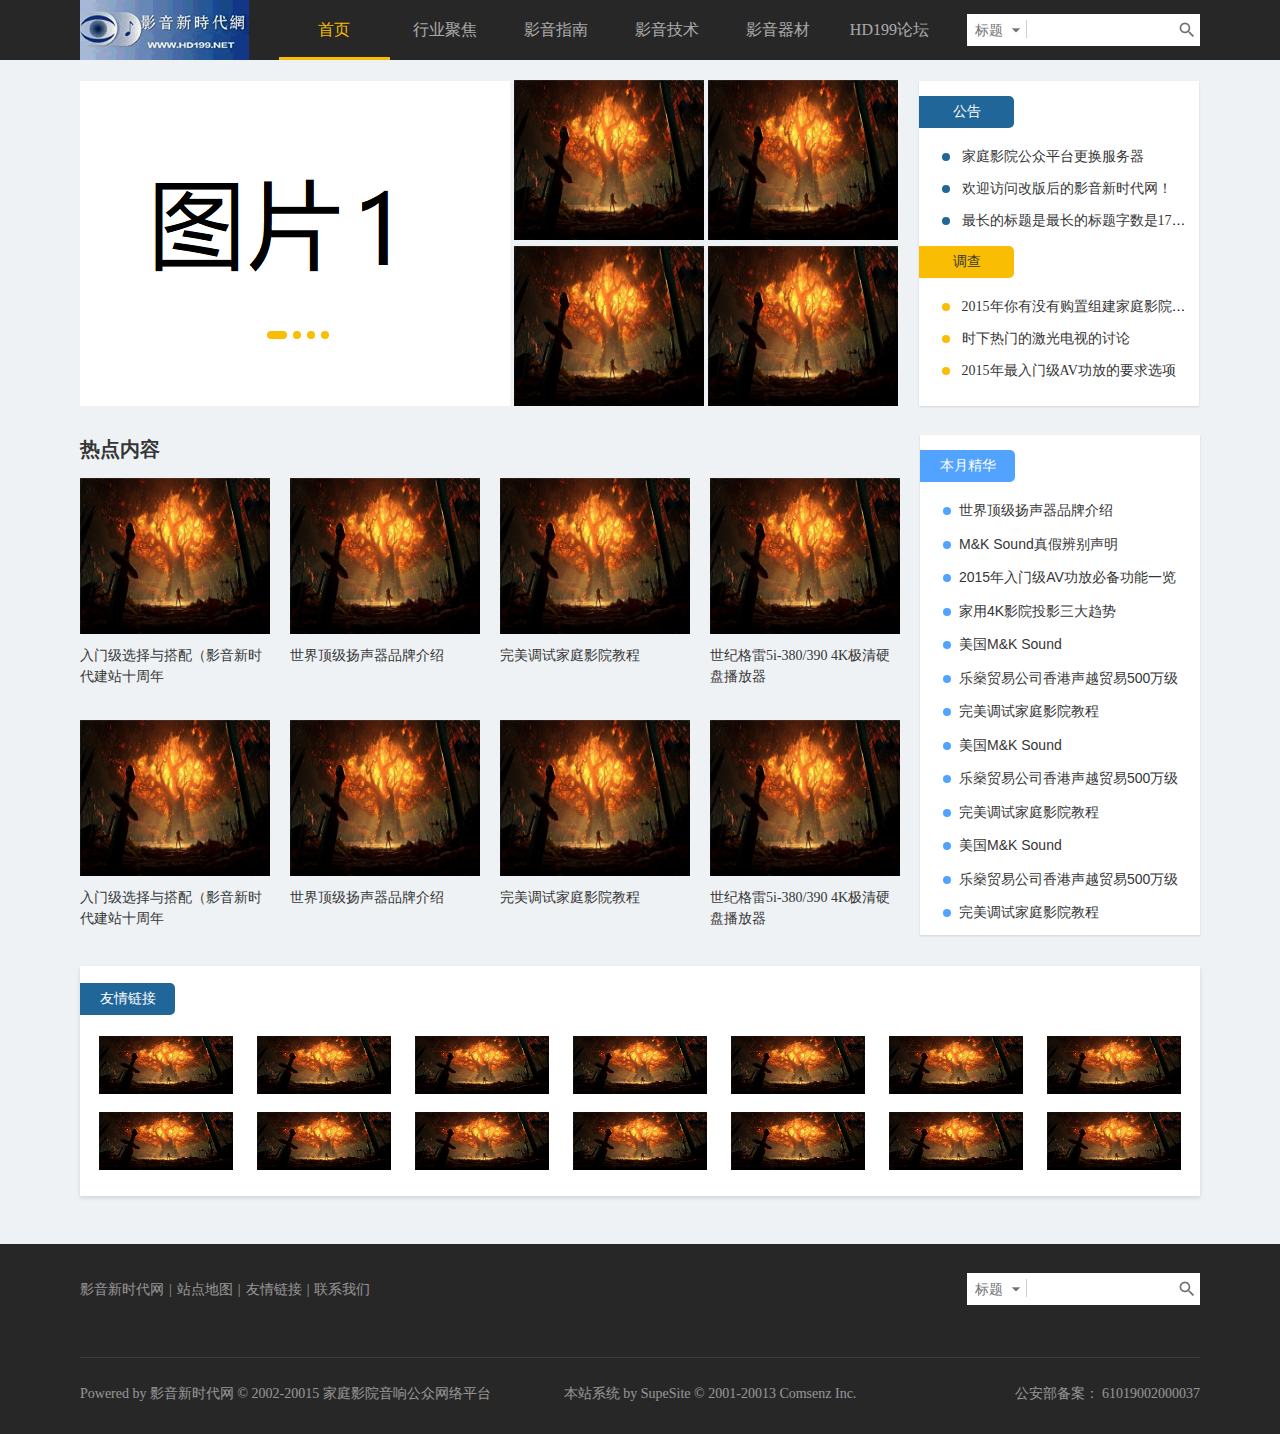
<file: index.html>
<!DOCTYPE html>
<html lang="en">
<head>
    <meta charset="UTF-8">
    <meta name="viewport" content="width=device-width, initial-scale=1.0">
    <meta http-equiv="X-UA-Compatible" content="ie=edge">
    <title>首页 —— 影音新时代</title>
    <link rel="stylesheet" href="css/style.css">
    <link rel="stylesheet" href="css/index.css">
</head>
<body>  
    <main>
        <div class="main">
            <div class="mian_1">
                <!-- <a href=""> -->
                    <div class="w430">
                        <img src="images/5.jpg" alt="">
                        <div class="mask">
                            <span>【年货节】</span><span>浓浓年味，新年赢新声，天逸给您送祝福</span>
                        </div>
                        <ul class="btn">
                        </ul>
                        <div class="switch_img">
                            <button class="upper"> < </button>
                            <button class="next"> > </button>
                        </div>
                    </div>
                <!-- </a> -->
                <div class="w190_all">
                    <a href="">
                        <div class="w190 w190_1">
                            <div class="mask">
                                优派新品会圆满落幕，开启4K家庭影院新时代
                            </div>
                        </div>
                    </a>
                    <a href="">
                        <div class="w190 w190_1">
                            <div class="mask">
                                明基星辰家用4K投影机获得年度匠心之作
                            </div>
                        </div>
                    </a>
                    <a href="">
                        <div class="w190 w190_1">
                            <div class="mask">
                                【年货节】浓浓年味，新年赢新声，天逸给您送祝福
                            </div>
                        </div>
                    </a>
                    <a href="">
                        <div class="w190 w190_1">
                            <div class="mask">
                                【新品】dufijv无线家庭影院新版APP
                            </div>
                        </div>
                    </a>
                </div>
                <div class="w280">
                    <div class="title notice">
                        公告
                    </div>
                    <ul class="notice_ul">
                        <li><a href=""> 家庭影院公众平台更换服务器</a></li>
                        <li><a href=""> 欢迎访问改版后的影音新时代网！</a></li>
                        <li><a href=""> 最长的标题是最长的标题字数是17个字</a></li>
                    </ul>
                    <div class="title investigation">
                        调查
                    </div>
                    <ul class="investigation_ul">
                        <li><a href=""> 2015年你有没有购置组建家庭影院系…</a></li>
                        <li><a href=""> 时下热门的激光电视的讨论</a></li>
                        <li><a href=""> 2015年最入门级AV功放的要求选项</a></li>
                    </ul>
                </div>
            </div>
            <div class="main_2">
                <div class="hot_content">
                    <div class="title">
                        <b>热点内容</b>
                    </div>
                    <a href="">
                        <div class="w190">
                            <img src="images/1.jpg" alt="">
                            <div class="container">
                                入门级选择与搭配（影音新时代建站十周年
                            </div>
                            <div class="w216">
                                
                            </div>
                        </div>
                    </a>
                    <a href="">
                        <div class="w190">
                            <img src="images/1.jpg" alt="">
                            <div class="container">
                                世界顶级扬声器品牌介绍
                            </div>
                            <div class="w216">
                                
                            </div>
                        </div>
                    </a>
                    <a href="">
                        <div class="w190">
                            <img src="images/1.jpg" alt="">
                            <div class="container">
                                完美调试家庭影院教程
                            </div>
                            <div class="w216">
                                
                            </div>
                        </div>
                    </a>
                    <a href="">
                        <div class="w190">
                            <img src="images/1.jpg" alt="">
                            <div class="container">
                                世纪格雷5i-380/390 4K极清硬盘播放器
                            </div>
                            <div class="w216">
                                
                            </div>
                        </div>
                    </a>
                    <a href="">
                        <div class="w190">
                            <img src="images/1.jpg" alt="">
                            <div class="container">
                                入门级选择与搭配（影音新时代建站十周年
                            </div>
                            <div class="w216">
                                
                            </div>
                        </div>
                    </a>
                    <a href="">
                        <div class="w190">
                            <img src="images/1.jpg" alt="">
                            <div class="container">
                                世界顶级扬声器品牌介绍
                            </div>
                            <div class="w216">
                                
                            </div>
                        </div>
                    </a>
                    <a href="">
                        <div class="w190">
                            <img src="images/1.jpg" alt="">
                            <div class="container">
                                完美调试家庭影院教程
                            </div>
                            <div class="w216">
                                
                            </div>
                        </div>
                    </a>
                    <a href="">
                        <div class="w190">
                            <img src="images/1.jpg" alt="">
                            <div class="container">
                                世纪格雷5i-380/390 4K极清硬盘播放器
                            </div>
                            <div class="w216">
                                
                            </div>
                        </div>
                    </a>
                </div>
                <div class="essence">
                    <div class="title">
                        本月精华
                    </div>
                    <ul>
                        <li><a href="">世界顶级扬声器品牌介绍</a></li>
                        <li><a href="">M&K Sound真假辨别声明</a></li>
                        <li><a href="">2015年入门级AV功放必备功能一览</a></li>
                        <li><a href="">家用4K影院投影三大趋势</a></li>
                        <li><a href="">美国M&K Sound</a></li>
                        <li><a href="">乐燊贸易公司香港声越贸易500万级</a></li>
                        <li><a href="">完美调试家庭影院教程</a></li>
                        <li><a href="">美国M&K Sound</a></li>
                        <li><a href="">乐燊贸易公司香港声越贸易500万级</a></li>
                        <li><a href="">完美调试家庭影院教程</a></li>
                        <li><a href="">美国M&K Sound</a></li>
                        <li><a href="">乐燊贸易公司香港声越贸易500万级</a></li>
                        <li><a href="">完美调试家庭影院教程</a></li>
                    </ul>
                </div>    
            </div>
            <div class="main_3">
                <div class="title">
                    友情链接
                </div>
                <div class="container">
                    <ul>
                        <li><a href=""><img src="images/1.jpg" alt=""></a></li>
                        <li><a href=""><img src="images/1.jpg" alt=""></a></li>
                        <li><a href=""><img src="images/1.jpg" alt=""></a></li>
                        <li><a href=""><img src="images/1.jpg" alt=""></a></li>
                        <li><a href=""><img src="images/1.jpg" alt=""></a></li>
                        <li><a href=""><img src="images/1.jpg" alt=""></a></li>
                        <li><a href=""><img src="images/1.jpg" alt=""></a></li>
                        <li><a href=""><img src="images/1.jpg" alt=""></a></li>
                        <li><a href=""><img src="images/1.jpg" alt=""></a></li>
                        <li><a href=""><img src="images/1.jpg" alt=""></a></li>
                        <li><a href=""><img src="images/1.jpg" alt=""></a></li>
                        <li><a href=""><img src="images/1.jpg" alt=""></a></li>
                        <li><a href=""><img src="images/1.jpg" alt=""></a></li>
                        <li><a href=""><img src="images/1.jpg" alt=""></a></li>
                    </ul> 
                </div>
            </div>
        </div>
    </main>
    <script src="js/jquery.min.js"></script>
    <script src="js/common.js"></script>
    <script src="js/index.js"></script>
</body>
</html>
</file>
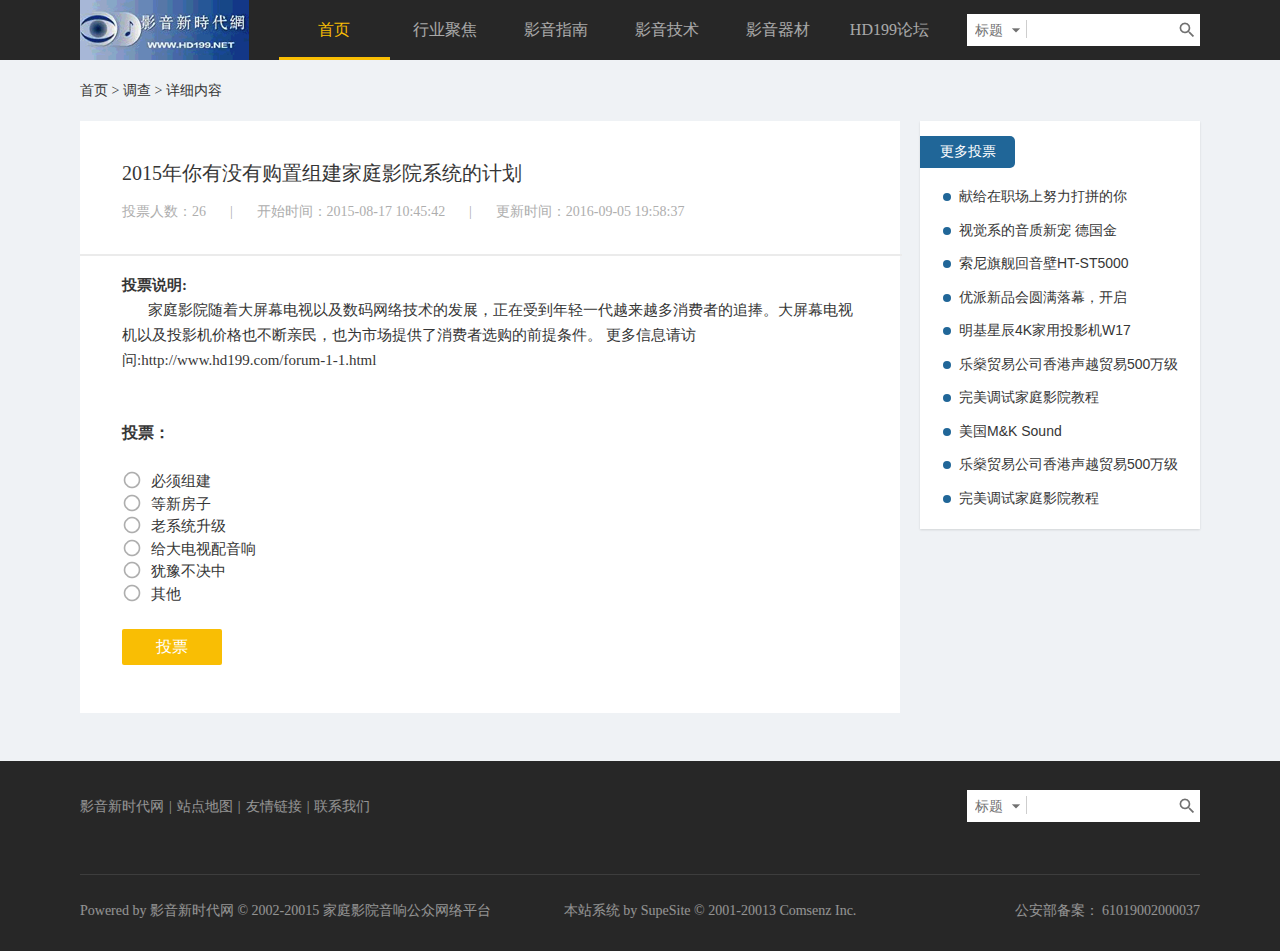
<file: diaocha.html>
<!DOCTYPE html>
<html lang="en">
<head>
    <meta charset="UTF-8">
    <meta name="viewport" content="width=device-width, initial-scale=1.0">
    <meta http-equiv="X-UA-Compatible" content="ie=edge">
    <title>调查详情 —— 影音新时代</title>
    <link rel="stylesheet" href="css/style.css">
    <link rel="stylesheet" href="css/diaocha.css">
</head>
<body>   
    <main>
        <div class="main">
            <div id="title">
                <span><a href="">首页</a></span>
                >
                <span><a href="">调查</a></span>
                >
                <span><a href="">详细内容</a></span>
            </div>
            <div class="article_details">
                <div class="submission_right">
                    <div class="essence">
                        <div class="title">
                            更多投票
                        </div>
                        <ul>
                                <li><a href="">献给在职场上努力打拼的你</a></li>
                                <li><a href="">视觉系的音质新宠 德国金</a></li>
                                <li><a href="">索尼旗舰回音壁HT-ST5000</a></li>
                                <li><a href="">优派新品会圆满落幕，开启</a></li>
                                <li><a href="">明基星辰4K家用投影机W17</a></li>
                                <li><a href="">乐燊贸易公司香港声越贸易500万级</a></li>
                                <li><a href="">完美调试家庭影院教程</a></li>
                                <li><a href="">美国M&K Sound</a></li>
                                <li><a href="">乐燊贸易公司香港声越贸易500万级</a></li>
                                <li><a href="">完美调试家庭影院教程</a></li>
                        </ul>
                    </div> 
                </div>   
            </div>
            <div class="main_1">
                <div class="article_title">2015年你有没有购置组建家庭影院系统的计划</div>
                <div class="information">
                        <span>投票人数：26</span>
                        <span>|</span>
                        <span>开始时间：2015-08-17 10:45:42</span>
                        <span>|</span>
                        <span>更新时间：2016-09-05 19:58:37</span>
                </div>
                <div class="line"></div>
                <div class="explain">
                    <div class="title">投票说明:</div>
                    <p>&nbsp;&nbsp;&nbsp;&nbsp;&nbsp;&nbsp;&nbsp;家庭影院随着大屏幕电视以及数码网络技术的发展，正在受到年轻一代越来越多消费者的追捧。大屏幕电视机以及投影机价格也不断亲民，也为市场提供了消费者选购的前提条件。 更多信息请访问:http://www.hd199.com/forum-1-1.html</p>
                </div>
                <div class="vote">
                    <div class="title">
                        投票：
                    </div>
                    <div class="detail">
                        <ul>
                            <li><input type="radio" name="vote"> <img src="images/icon_radio_button_unchecked.png" alt=""> <span>必须组建</span></li>
                            <li><input type="radio" name="vote"> <img src="images/icon_radio_button_unchecked.png" alt=""> <span>等新房子</span></li>
                            <li><input type="radio" name="vote"> <img src="images/icon_radio_button_unchecked.png" alt=""> <span>老系统升级</span></li>
                            <li><input type="radio" name="vote"> <img src="images/icon_radio_button_unchecked.png" alt=""> <span>给大电视配音响</span></li>
                            <li><input type="radio" name="vote"> <img src="images/icon_radio_button_unchecked.png" alt=""> <span>犹豫不决中</span></li>
                            <li><input type="radio" name="vote"> <img src="images/icon_radio_button_unchecked.png" alt=""> <span>其他</span></li>
                        </ul>
                    </div>
                    <button onclick="aaa()">投票</button>
                </div>
            </div>
        </div>
    </main>
    <script src="js/jquery.min.js"></script>
    <script src="js/common.js"></script>
    <script src="js/diaocha.js"></script>
</body>
</html>
</file>
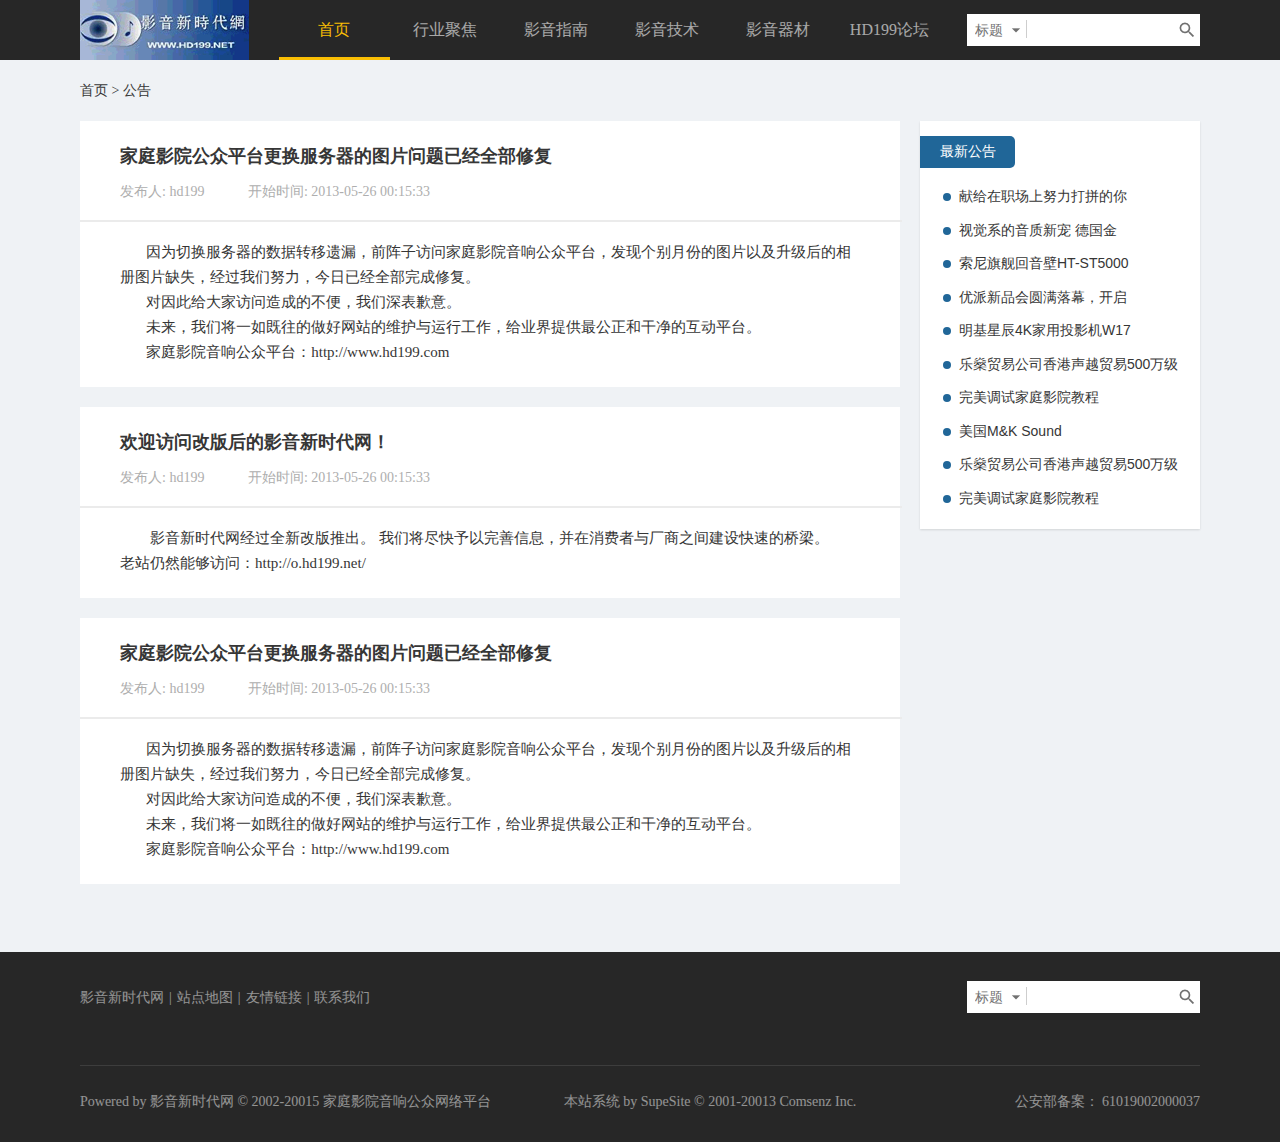
<file: gonggao.html>
<!DOCTYPE html>
<html lang="en">
<head>
    <meta charset="UTF-8">
    <meta name="viewport" content="width=device-width, initial-scale=1.0">
    <meta http-equiv="X-UA-Compatible" content="ie=edge">
    <title>更多公告 —— 影音新时代</title>
    <link rel="stylesheet" href="css/style.css">
    <link rel="stylesheet" href="css/gonggao.css">
</head>
<body>   
    <main>
        <div class="main">
            <div id="title">
                <span><a href="">首页</a></span>
                >
                <span><a href="">公告</a></span>
            </div>
            <div class="article_details">
                <div class="submission_right">
                    <div class="essence">
                        <div class="title">
                            最新公告
                        </div>
                        <ul>
                                <li><a href="">献给在职场上努力打拼的你</a></li>
                                <li><a href="">视觉系的音质新宠 德国金</a></li>
                                <li><a href="">索尼旗舰回音壁HT-ST5000</a></li>
                                <li><a href="">优派新品会圆满落幕，开启</a></li>
                                <li><a href="">明基星辰4K家用投影机W17</a></li>
                                <li><a href="">乐燊贸易公司香港声越贸易500万级</a></li>
                                <li><a href="">完美调试家庭影院教程</a></li>
                                <li><a href="">美国M&K Sound</a></li>
                                <li><a href="">乐燊贸易公司香港声越贸易500万级</a></li>
                                <li><a href="">完美调试家庭影院教程</a></li>
                        </ul>
                    </div> 
                </div>   
            </div>
            <div class="announcement_list">
                <p class="title">家庭影院公众平台更换服务器的图片问题已经全部修复</p>
                <p class="timer">
                    <span>发布人: hd199 </span>
                    <span>开始时间: 2013-05-26 00:15:33</span>
                </p>
                <div class="line"></div>
                <p class="container">
                    &nbsp;&nbsp;&nbsp;&nbsp;&nbsp;&nbsp;&nbsp;因为切换服务器的数据转移遗漏，前阵子访问家庭影院音响公众平台，发现个别月份的图片以及升级后的相册图片缺失，经过我们努力，今日已经全部完成修复。
                    <br>
                    &nbsp;&nbsp;&nbsp;&nbsp;&nbsp;&nbsp;&nbsp;对因此给大家访问造成的不便，我们深表歉意。
                    <br>
                    &nbsp;&nbsp;&nbsp;&nbsp;&nbsp;&nbsp;&nbsp;未来，我们将一如既往的做好网站的维护与运行工作，给业界提供最公正和干净的互动平台。
                    <br>
                    &nbsp;&nbsp;&nbsp;&nbsp;&nbsp;&nbsp;&nbsp;家庭影院音响公众平台：http://www.hd199.com
                </p>
            </div>
            <div class="announcement_list">
                <p class="title">欢迎访问改版后的影音新时代网！</p>
                <p class="timer">
                    <span>发布人: hd199 </span>
                    <span>开始时间: 2013-05-26 00:15:33</span>
                </p>
                <div class="line"></div>
                <p class="container">
                    &nbsp;&nbsp;&nbsp;&nbsp;&nbsp;&nbsp;&nbsp;      影音新时代网经过全新改版推出。 我们将尽快予以完善信息，并在消费者与厂商之间建设快速的桥梁。
                    <br>
                    老站仍然能够访问：http://o.hd199.net/
                </p>
            </div>
            <div class="announcement_list">
                <p class="title">家庭影院公众平台更换服务器的图片问题已经全部修复</p>
                <p class="timer">
                    <span>发布人: hd199 </span>
                    <span>开始时间: 2013-05-26 00:15:33</span>
                </p>
                <div class="line"></div>
                <p class="container">
                    &nbsp;&nbsp;&nbsp;&nbsp;&nbsp;&nbsp;&nbsp;因为切换服务器的数据转移遗漏，前阵子访问家庭影院音响公众平台，发现个别月份的图片以及升级后的相册图片缺失，经过我们努力，今日已经全部完成修复。
                    <br>
                    &nbsp;&nbsp;&nbsp;&nbsp;&nbsp;&nbsp;&nbsp;对因此给大家访问造成的不便，我们深表歉意。
                    <br>
                    &nbsp;&nbsp;&nbsp;&nbsp;&nbsp;&nbsp;&nbsp;未来，我们将一如既往的做好网站的维护与运行工作，给业界提供最公正和干净的互动平台。
                    <br>
                    &nbsp;&nbsp;&nbsp;&nbsp;&nbsp;&nbsp;&nbsp;家庭影院音响公众平台：http://www.hd199.com
                </p>
            </div>
        </div>
        <div style="clear: both"></div>
    </main>
    <script src="js/jquery.min.js"></script>
    <script src="js/common.js"></script>
    <script src="js/gonggao.js"></script>
</body>
</html>
</file>
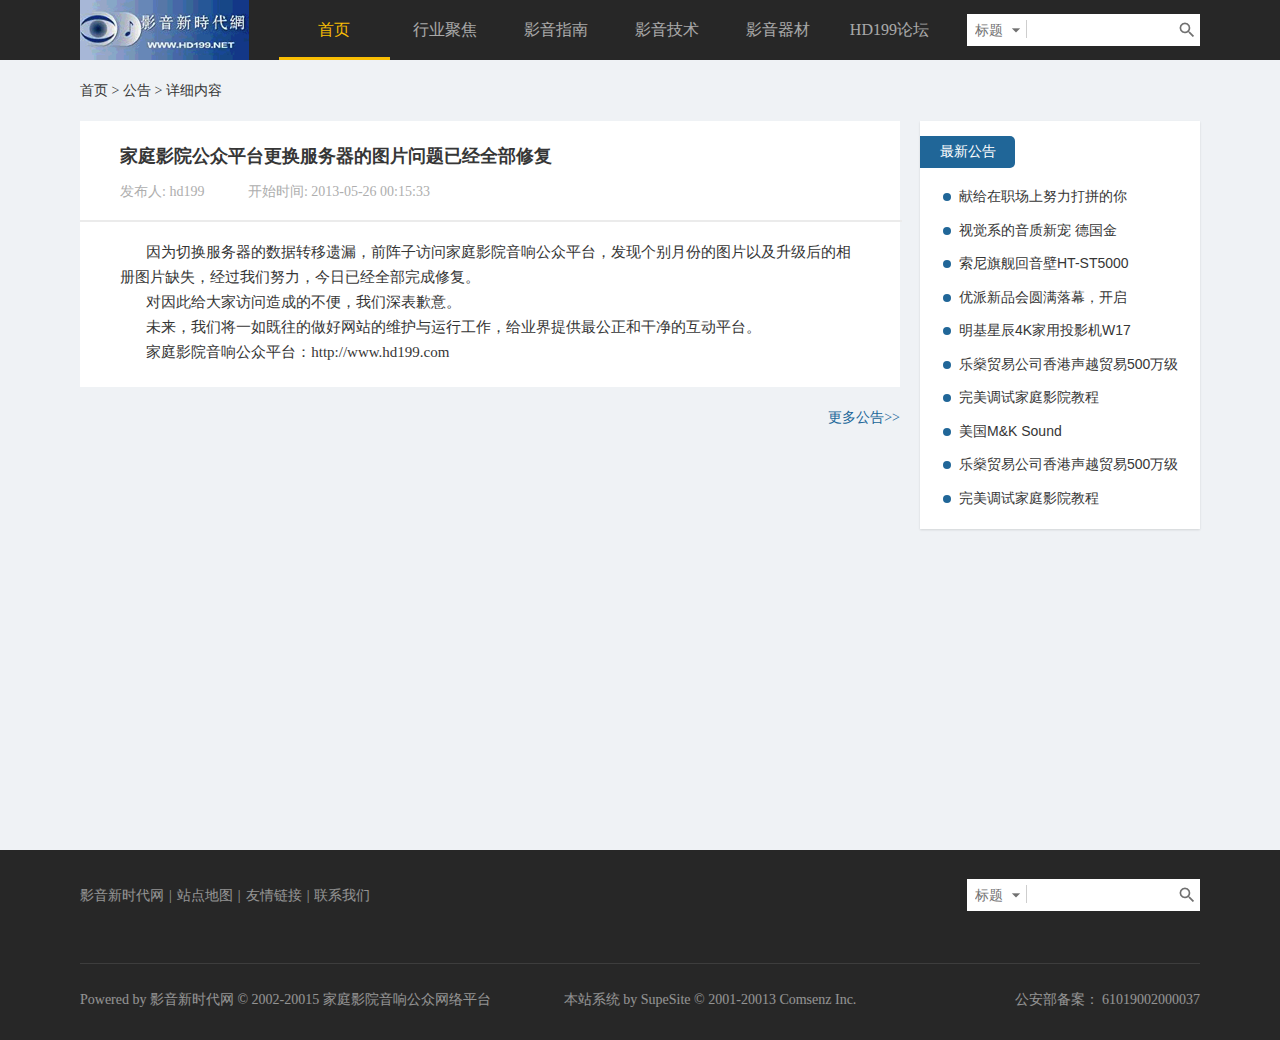
<file: gonggao_detail.html>
<!DOCTYPE html>
<html lang="en">
<head>
    <meta charset="UTF-8">
    <meta name="viewport" content="width=device-width, initial-scale=1.0">
    <meta http-equiv="X-UA-Compatible" content="ie=edge">
    <title>公告详情 —— 影音新时代</title>
    <link rel="stylesheet" href="css/style.css">
    <link rel="stylesheet" href="css/gonggao.css">
</head>
<body>   
    <main>
        <div class="main">
            <div id="title">
                <span><a href="">首页</a></span>
                >
                <span><a href="">公告</a></span>
                >
                <span><a href="">详细内容</a></span>
            </div>
            <div class="article_details">
                <div class="submission_right">
                    <div class="essence">
                        <div class="title">
                            最新公告
                        </div>
                        <ul>
                                <li><a href="">献给在职场上努力打拼的你</a></li>
                                <li><a href="">视觉系的音质新宠 德国金</a></li>
                                <li><a href="">索尼旗舰回音壁HT-ST5000</a></li>
                                <li><a href="">优派新品会圆满落幕，开启</a></li>
                                <li><a href="">明基星辰4K家用投影机W17</a></li>
                                <li><a href="">乐燊贸易公司香港声越贸易500万级</a></li>
                                <li><a href="">完美调试家庭影院教程</a></li>
                                <li><a href="">美国M&K Sound</a></li>
                                <li><a href="">乐燊贸易公司香港声越贸易500万级</a></li>
                                <li><a href="">完美调试家庭影院教程</a></li>
                        </ul>
                    </div> 
                </div>   
            </div>
            <div class="announcement_list">
                <p class="title">家庭影院公众平台更换服务器的图片问题已经全部修复</p>
                <p class="timer">
                    <span>发布人: hd199 </span>
                    <span>开始时间: 2013-05-26 00:15:33</span>
                </p>
                <div class="line"></div>
                <p class="container">
                    &nbsp;&nbsp;&nbsp;&nbsp;&nbsp;&nbsp;&nbsp;因为切换服务器的数据转移遗漏，前阵子访问家庭影院音响公众平台，发现个别月份的图片以及升级后的相册图片缺失，经过我们努力，今日已经全部完成修复。
                    <br>
                    &nbsp;&nbsp;&nbsp;&nbsp;&nbsp;&nbsp;&nbsp;对因此给大家访问造成的不便，我们深表歉意。
                    <br>
                    &nbsp;&nbsp;&nbsp;&nbsp;&nbsp;&nbsp;&nbsp;未来，我们将一如既往的做好网站的维护与运行工作，给业界提供最公正和干净的互动平台。
                    <br>
                    &nbsp;&nbsp;&nbsp;&nbsp;&nbsp;&nbsp;&nbsp;家庭影院音响公众平台：http://www.hd199.com
                </p>
            </div>
            <div class="more">
                <a href="">更多公告>></a>
            </div>
        </div>
        
        <div style="clear: both"></div>
    </main>
    <br>
    <br>
    <br>
    <br>
    <br>
    <br>
    <br>
    <br>
    <br>
    <br>
    <br>
    <br>
    <br>
    <script src="js/jquery.min.js"></script>
    <script src="js/common.js"></script>
    <script src="js/gonggao.js"></script>
</body>
</html>
</file>
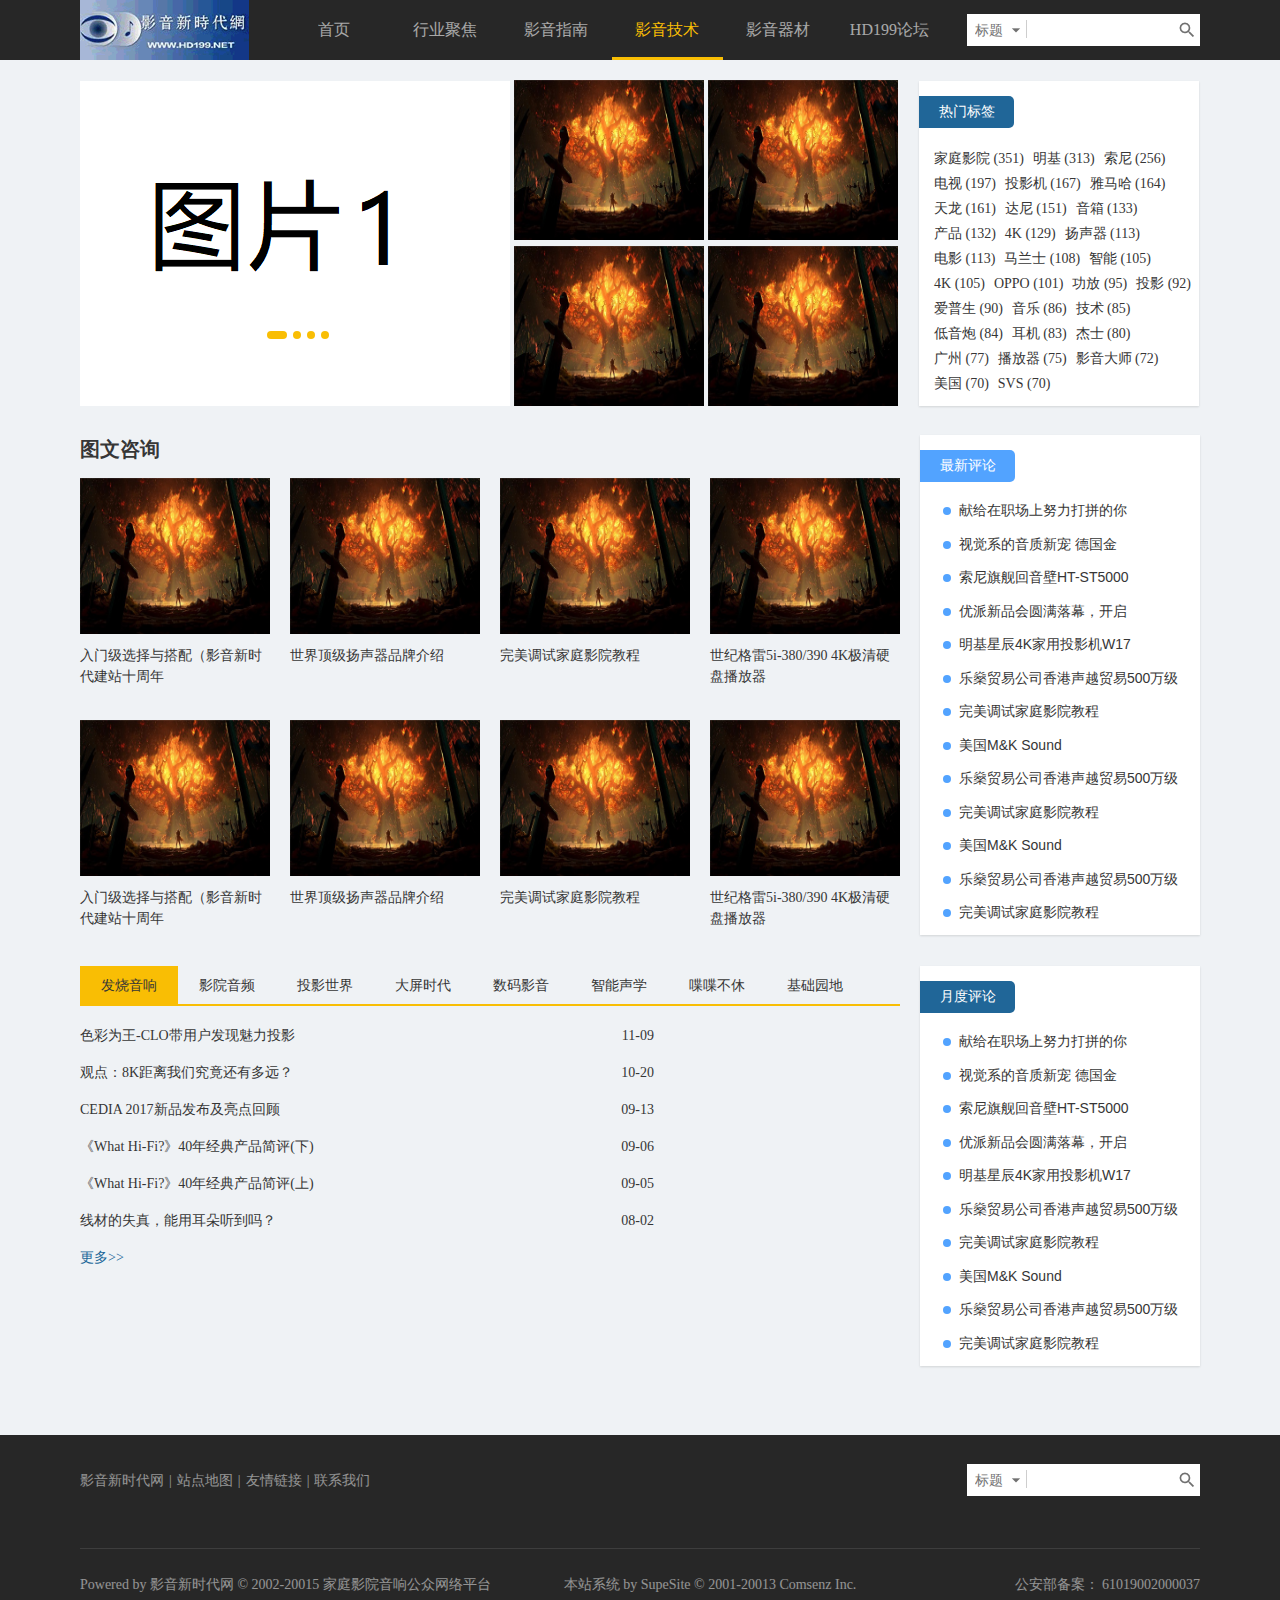
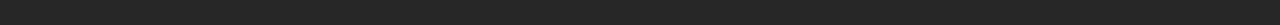
<file: jishu.html>
<!DOCTYPE html>
<html lang="en">
<head>
    <meta charset="UTF-8">
    <meta name="viewport" content="width=device-width, initial-scale=1.0">
    <meta http-equiv="X-UA-Compatible" content="ie=edge">
    <title>行业聚焦 —— 影音新时代</title>
    <link rel="stylesheet" href="css/style.css">
    <link rel="stylesheet" href="css/jujiao.css">
</head>
<body>   
    <main>
        <div class="main">
            <div class="mian_1">
                    <div class="w430">
                        <img src="images/5.jpg" alt="">
                        <div class="mask">
                            <span>【年货节】</span><span>浓浓年味，新年赢新声，天逸给您送祝福</span>
                        </div>
                        <ul class="btn">
                        </ul>
                        <div class="switch_img">
                            <button class="upper"> < </button>
                            <button class="next"> > </button>
                        </div>
                    </div>
                <div class="w190_all">
                    <a href="">
                        <div class="w190 w190_1">
                            <div class="mask">
                                优派新品会圆满落幕，开启4K家庭影院新时代
                            </div>
                        </div>
                    </a>
                    <a href="">
                        <div class="w190 w190_1">
                            <div class="mask">
                                明基星辰家用4K投影机获得年度匠心之作
                            </div>
                        </div>
                    </a>
                    <a href="">
                        <div class="w190 w190_1">
                            <div class="mask">
                                【年货节】浓浓年味，新年赢新声，天逸给您送祝福
                            </div>
                        </div>
                    </a>
                    <a href="">
                        <div class="w190 w190_1">
                            <div class="mask">
                                【新品】dufijv无线家庭影院新版APP
                            </div>
                        </div>
                    </a>
                </div>
                <div class="w280">
                    <div class="title notice">
                        热门标签
                    </div>
                    <ul>
                        <a href="#">
                            <li>家庭影院 (<span>351</span>)</li>
                        </a>
                        <a href="#">
                            <li>明基 (<span>313</span>)</li>
                        </a>
                        <a href="#">
                            <li>索尼 (<span>256</span>)</li>
                        </a>
                        <a href="#">
                            <li>电视 (<span>197</span>)</li>
                        </a>
                        <a href="#">
                            <li>投影机 (<span>167</span>)</li>
                        </a>
                        <a href="#">
                            <li>雅马哈 (<span>164</span>)</li>
                        </a>
                        <a href="#">
                            <li>天龙 (<span>161</span>)</li>
                        </a>
                        <a href="#">
                            <li>达尼 (<span>151</span>)</li>
                        </a>
                        <a href="#">
                            <li>音箱 (<span>133</span>)</li>
                        </a>
                        <a href="#">
                            <li>产品 (<span>132</span>)</li>
                        </a>
                        <a href="#">
                            <li>4K (<span>129</span>)</li>
                        </a>
                        <a href="#">
                            <li>扬声器 (<span>113</span>)</li>
                        </a>
                        <a href="#">
                            <li>电影 (<span>113</span>)</li>
                        </a>
                        <a href="#">
                            <li>马兰士 (<span>108</span>)</li>
                        </a>
                        <a href="#">
                            <li>智能 (<span>105</span>)</li>
                        </a>
                        <a href="#">
                            <li>4K (<span>105</span>)</li>
                        </a>
                        <a href="#">
                            <li>OPPO (<span>101</span>)</li>
                        </a>
                        <a href="#">
                            <li>功放 (<span>95</span>)</li>
                        </a>
                        <a href="#">
                            <li>投影 (<span>92</span>)</li>
                        </a>
                        <a href="#">
                            <li>爱普生 (<span>90</span>)</li>
                        </a>
                        <a href="#">
                            <li>音乐 (<span>86</span>)</li>
                        </a>
                        <a href="#">
                            <li>技术 (<span>85</span>)</li>
                        </a>
                        <a href="#">
                            <li>低音炮 (<span>84</span>)</li>
                        </a>
                        <a href="#">
                            <li>耳机 (<span>83</span>)</li>
                        </a>
                        <a href="#">
                            <li>杰士 (<span>80</span>)</li>
                        </a>
                        <a href="#">
                            <li>广州 (<span>77</span>)</li>
                        </a>
                        <a href="#">
                            <li>播放器 (<span>75</span>)</li>
                        </a>
                        <a href="#">
                            <li>影音大师 (<span>72</span>)</li>
                        </a>
                        <a href="#">
                            <li>美国 (<span>70</span>)</li>
                        </a>
                        <a href="#">
                            <li>SVS (<span>70</span>)</li>
                        </a>
                    </ul>
                </div>
            </div>
            <div class="main_2">
                <div class="hot_content">
                    <div class="title">
                        <b>图文咨询</b>
                    </div>
                    <a href="">
                        <div class="w190">
                            <img src="images/1.jpg" alt="">
                            <div class="container">
                                入门级选择与搭配（影音新时代建站十周年
                            </div>
                            <div class="w216">
                                
                            </div>
                        </div>
                    </a>
                    <a href="">
                        <div class="w190">
                            <img src="images/1.jpg" alt="">
                            <div class="container">
                                世界顶级扬声器品牌介绍
                            </div>
                            <div class="w216">
                                
                            </div>
                        </div>
                    </a>
                    <a href="">
                        <div class="w190">
                            <img src="images/1.jpg" alt="">
                            <div class="container">
                                完美调试家庭影院教程
                            </div>
                            <div class="w216">
                                
                            </div>
                        </div>
                    </a>
                    <a href="">
                        <div class="w190">
                            <img src="images/1.jpg" alt="">
                            <div class="container">
                                世纪格雷5i-380/390 4K极清硬盘播放器
                            </div>
                            <div class="w216">
                                
                            </div>
                        </div>
                    </a>
                    <a href="">
                        <div class="w190">
                            <img src="images/1.jpg" alt="">
                            <div class="container">
                                入门级选择与搭配（影音新时代建站十周年
                            </div>
                            <div class="w216">
                                
                            </div>
                        </div>
                    </a>
                    <a href="">
                        <div class="w190">
                            <img src="images/1.jpg" alt="">
                            <div class="container">
                                世界顶级扬声器品牌介绍
                            </div>
                            <div class="w216">
                                
                            </div>
                        </div>
                    </a>
                    <a href="">
                        <div class="w190">
                            <img src="images/1.jpg" alt="">
                            <div class="container">
                                完美调试家庭影院教程
                            </div>
                            <div class="w216">
                                
                            </div>
                        </div>
                    </a>
                    <a href="">
                        <div class="w190">
                            <img src="images/1.jpg" alt="">
                            <div class="container">
                                世纪格雷5i-380/390 4K极清硬盘播放器
                            </div>
                            <div class="w216">
                                
                            </div>
                        </div>
                    </a>
                </div>
                <div class="essence">
                    <div class="title">
                        最新评论
                    </div>
                    <ul>
                        <li><a href="">献给在职场上努力打拼的你</a></li>
                        <li><a href="">视觉系的音质新宠 德国金</a></li>
                        <li><a href="">索尼旗舰回音壁HT-ST5000</a></li>
                        <li><a href="">优派新品会圆满落幕，开启</a></li>
                        <li><a href="">明基星辰4K家用投影机W17</a></li>
                        <li><a href="">乐燊贸易公司香港声越贸易500万级</a></li>
                        <li><a href="">完美调试家庭影院教程</a></li>
                        <li><a href="">美国M&K Sound</a></li>
                        <li><a href="">乐燊贸易公司香港声越贸易500万级</a></li>
                        <li><a href="">完美调试家庭影院教程</a></li>
                        <li><a href="">美国M&K Sound</a></li>
                        <li><a href="">乐燊贸易公司香港声越贸易500万级</a></li>
                        <li><a href="">完美调试家庭影院教程</a></li>
                    </ul>
                </div>    
            </div>
            <div class="main_3">
                <div class="consultation_left">
                    <div class="title_header">
                        <ul>
                        
                        </ul>
                    </div>
                    <div class="consultation_title">
                        <ul data-id="1" class="active">
                            <a href="">
                                <li>色彩为王-CLO带用户发现魅力投影<span>11-09</span></li>
                            </a>
                            <a href="">
                                <li>观点：8K距离我们究竟还有多远？<span>10-20</span></li>
                            </a>
                            <a href="">
                                <li>CEDIA 2017新品发布及亮点回顾<span>09-13</span></li>
                            </a>
                            <a href="">
                                <li>《What Hi-Fi?》40年经典产品简评(下)<span>09-06</span></li>
                            </a>
                            <a href="">
                                <li>《What Hi-Fi?》40年经典产品简评(上)<span>09-05</span></li>
                            </a>
                            <a href="">
                                <li>线材的失真，能用耳朵听到吗？<span>08-02</span></li>
                            </a>
                            <a href="">
                                <li>更多>></li>
                            </a>
                        </ul>   
                        <ul data-id="2">
                            <a href="">
                                <li>123<span>11-09</span></li>
                            </a>
                            <a href="">
                                <li>更多>></li>
                            </a>
                        </ul>
                        <ul data-id="3">
                            <a href="">
                                <li>456<span>11-09</span></li>
                            </a>
                            <a href="">
                                <li>更多>></li>
                            </a>
                        </ul>
                        <ul data-id="4">
                            <a href="">
                                <li>789<span>11-09</span></li>
                            </a>
                            <a href="">
                                <li>更多>></li>
                            </a>
                        </ul>
                        <ul data-id="5">
                            <a href="">
                                <li>654<span>11-09</span></li>
                            </a>
                            <a href="">
                                <li>更多>></li>
                            </a>
                        </ul>
                        <ul data-id="6">
                            <a href="">
                                <li>321<span>11-09</span></li>
                            </a>
                            <a href="">
                                <li>更多>></li>
                            </a>
                        </ul>  
                        <ul data-id="7">
                            <a href="">
                                <li>1<span>11-09</span></li>
                            </a>
                            <a href="">
                                <li>更多>></li>
                            </a>
                        </ul>
                        <ul data-id="8">
                            <a href="">
                                <li>2<span>11-09</span></li>
                            </a>
                            <a href="">
                                <li>更多>></li>
                            </a>
                        </ul> 
                    </div>
                </div>
                <div class="essence">
                    <div class="title">
                        月度评论
                    </div>
                    <ul>
                        <li><a href="">献给在职场上努力打拼的你</a></li>
                        <li><a href="">视觉系的音质新宠 德国金</a></li>
                        <li><a href="">索尼旗舰回音壁HT-ST5000</a></li>
                        <li><a href="">优派新品会圆满落幕，开启</a></li>
                        <li><a href="">明基星辰4K家用投影机W17</a></li>
                        <li><a href="">乐燊贸易公司香港声越贸易500万级</a></li>
                        <li><a href="">完美调试家庭影院教程</a></li>
                        <li><a href="">美国M&K Sound</a></li>
                        <li><a href="">乐燊贸易公司香港声越贸易500万级</a></li>
                        <li><a href="">完美调试家庭影院教程</a></li>
                    </ul>
                </div>    
            </div>
        </div>
    </main> 
    <script src="js/jquery.min.js"></script>
    <script src="js/common.js"></script>
    <script src="js/jishu.js"></script>
</body>
</html>
</file>
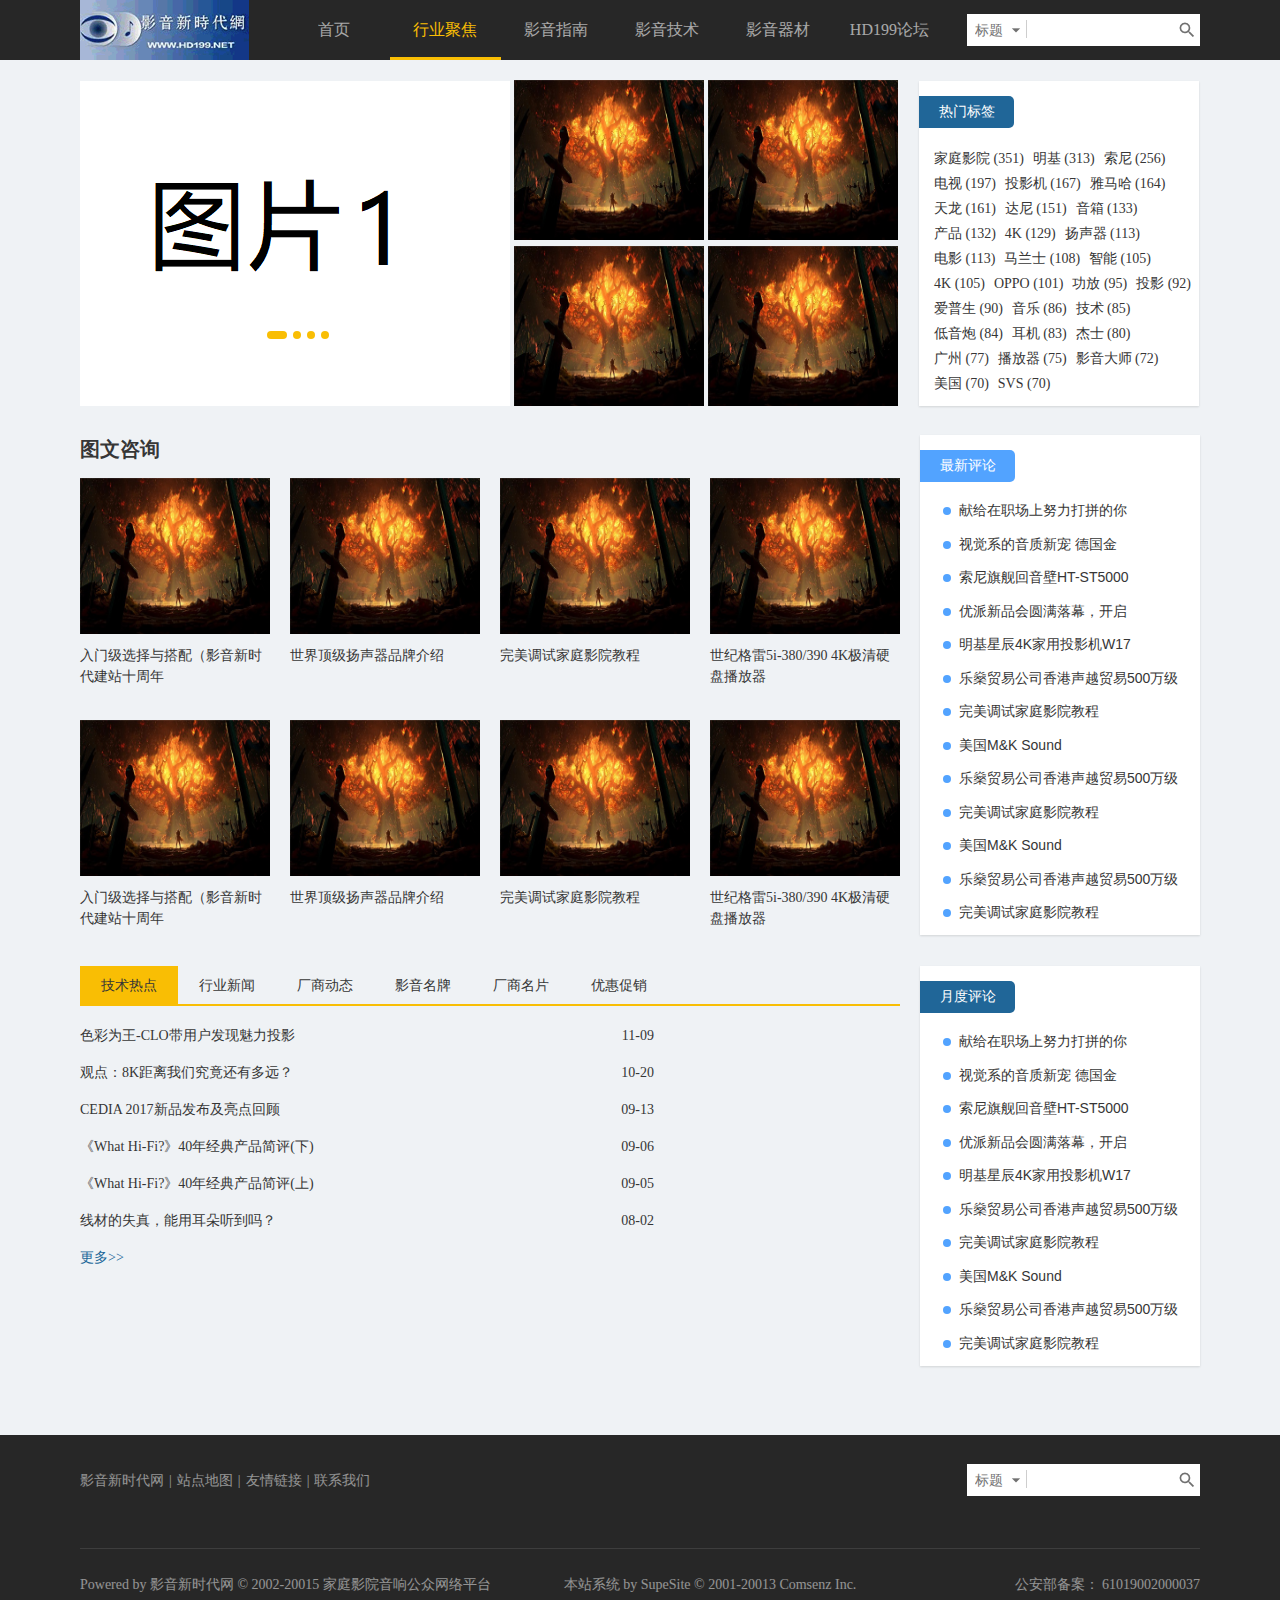
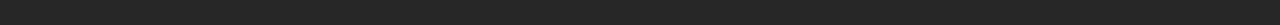
<file: jujiao.html>
<!DOCTYPE html>
<html lang="en">
<head>
    <meta charset="UTF-8">
    <meta name="viewport" content="width=device-width, initial-scale=1.0">
    <meta http-equiv="X-UA-Compatible" content="ie=edge">
    <title>行业聚焦 —— 影音新时代</title>
    <link rel="stylesheet" href="css/style.css">
    <link rel="stylesheet" href="css/jujiao.css">
</head>
<body>   
    <main>
        <div class="main">
            <div class="mian_1">
                    <div class="w430">
                        <img src="images/5.jpg" alt="">
                        <div class="mask">
                            <span>【年货节】</span><span>浓浓年味，新年赢新声，天逸给您送祝福</span>
                        </div>
                        <ul class="btn">
                        </ul>
                        <div class="switch_img">
                            <button class="upper"> < </button>
                            <button class="next"> > </button>
                        </div>
                    </div>
                <div class="w190_all">
                    <a href="">
                        <div class="w190 w190_1">
                            <div class="mask">
                                优派新品会圆满落幕，开启4K家庭影院新时代
                            </div>
                        </div>
                    </a>
                    <a href="">
                        <div class="w190 w190_1">
                            <div class="mask">
                                明基星辰家用4K投影机获得年度匠心之作
                            </div>
                        </div>
                    </a>
                    <a href="">
                        <div class="w190 w190_1">
                            <div class="mask">
                                【年货节】浓浓年味，新年赢新声，天逸给您送祝福
                            </div>
                        </div>
                    </a>
                    <a href="">
                        <div class="w190 w190_1">
                            <div class="mask">
                                【新品】dufijv无线家庭影院新版APP
                            </div>
                        </div>
                    </a>
                </div>
                <div class="w280">
                    <div class="title notice">
                        热门标签
                    </div>
                    <ul>
                        <a href="#">
                            <li>家庭影院 (<span>351</span>)</li>
                        </a>
                        <a href="#">
                            <li>明基 (<span>313</span>)</li>
                        </a>
                        <a href="#">
                            <li>索尼 (<span>256</span>)</li>
                        </a>
                        <a href="#">
                            <li>电视 (<span>197</span>)</li>
                        </a>
                        <a href="#">
                            <li>投影机 (<span>167</span>)</li>
                        </a>
                        <a href="#">
                            <li>雅马哈 (<span>164</span>)</li>
                        </a>
                        <a href="#">
                            <li>天龙 (<span>161</span>)</li>
                        </a>
                        <a href="#">
                            <li>达尼 (<span>151</span>)</li>
                        </a>
                        <a href="#">
                            <li>音箱 (<span>133</span>)</li>
                        </a>
                        <a href="#">
                            <li>产品 (<span>132</span>)</li>
                        </a>
                        <a href="#">
                            <li>4K (<span>129</span>)</li>
                        </a>
                        <a href="#">
                            <li>扬声器 (<span>113</span>)</li>
                        </a>
                        <a href="#">
                            <li>电影 (<span>113</span>)</li>
                        </a>
                        <a href="#">
                            <li>马兰士 (<span>108</span>)</li>
                        </a>
                        <a href="#">
                            <li>智能 (<span>105</span>)</li>
                        </a>
                        <a href="#">
                            <li>4K (<span>105</span>)</li>
                        </a>
                        <a href="#">
                            <li>OPPO (<span>101</span>)</li>
                        </a>
                        <a href="#">
                            <li>功放 (<span>95</span>)</li>
                        </a>
                        <a href="#">
                            <li>投影 (<span>92</span>)</li>
                        </a>
                        <a href="#">
                            <li>爱普生 (<span>90</span>)</li>
                        </a>
                        <a href="#">
                            <li>音乐 (<span>86</span>)</li>
                        </a>
                        <a href="#">
                            <li>技术 (<span>85</span>)</li>
                        </a>
                        <a href="#">
                            <li>低音炮 (<span>84</span>)</li>
                        </a>
                        <a href="#">
                            <li>耳机 (<span>83</span>)</li>
                        </a>
                        <a href="#">
                            <li>杰士 (<span>80</span>)</li>
                        </a>
                        <a href="#">
                            <li>广州 (<span>77</span>)</li>
                        </a>
                        <a href="#">
                            <li>播放器 (<span>75</span>)</li>
                        </a>
                        <a href="#">
                            <li>影音大师 (<span>72</span>)</li>
                        </a>
                        <a href="#">
                            <li>美国 (<span>70</span>)</li>
                        </a>
                        <a href="#">
                            <li>SVS (<span>70</span>)</li>
                        </a>
                    </ul>
                </div>
            </div>
            <div class="main_2">
                <div class="hot_content">
                    <div class="title">
                        <b>图文咨询</b>
                    </div>
                    <a href="">
                        <div class="w190">
                            <img src="images/1.jpg" alt="">
                            <div class="container">
                                入门级选择与搭配（影音新时代建站十周年
                            </div>
                            <div class="w216">
                                
                            </div>
                        </div>
                    </a>
                    <a href="">
                        <div class="w190">
                            <img src="images/1.jpg" alt="">
                            <div class="container">
                                世界顶级扬声器品牌介绍
                            </div>
                            <div class="w216">
                                
                            </div>
                        </div>
                    </a>
                    <a href="">
                        <div class="w190">
                            <img src="images/1.jpg" alt="">
                            <div class="container">
                                完美调试家庭影院教程
                            </div>
                            <div class="w216">
                                
                            </div>
                        </div>
                    </a>
                    <a href="">
                        <div class="w190">
                            <img src="images/1.jpg" alt="">
                            <div class="container">
                                世纪格雷5i-380/390 4K极清硬盘播放器
                            </div>
                            <div class="w216">
                                
                            </div>
                        </div>
                    </a>
                    <a href="">
                        <div class="w190">
                            <img src="images/1.jpg" alt="">
                            <div class="container">
                                入门级选择与搭配（影音新时代建站十周年
                            </div>
                            <div class="w216">
                                
                            </div>
                        </div>
                    </a>
                    <a href="">
                        <div class="w190">
                            <img src="images/1.jpg" alt="">
                            <div class="container">
                                世界顶级扬声器品牌介绍
                            </div>
                            <div class="w216">
                                
                            </div>
                        </div>
                    </a>
                    <a href="">
                        <div class="w190">
                            <img src="images/1.jpg" alt="">
                            <div class="container">
                                完美调试家庭影院教程
                            </div>
                            <div class="w216">
                                
                            </div>
                        </div>
                    </a>
                    <a href="">
                        <div class="w190">
                            <img src="images/1.jpg" alt="">
                            <div class="container">
                                世纪格雷5i-380/390 4K极清硬盘播放器
                            </div>
                            <div class="w216">
                                
                            </div>
                        </div>
                    </a>
                </div>
                <div class="essence">
                    <div class="title">
                        最新评论
                    </div>
                    <ul>
                        <li><a href="">献给在职场上努力打拼的你</a></li>
                        <li><a href="">视觉系的音质新宠 德国金</a></li>
                        <li><a href="">索尼旗舰回音壁HT-ST5000</a></li>
                        <li><a href="">优派新品会圆满落幕，开启</a></li>
                        <li><a href="">明基星辰4K家用投影机W17</a></li>
                        <li><a href="">乐燊贸易公司香港声越贸易500万级</a></li>
                        <li><a href="">完美调试家庭影院教程</a></li>
                        <li><a href="">美国M&K Sound</a></li>
                        <li><a href="">乐燊贸易公司香港声越贸易500万级</a></li>
                        <li><a href="">完美调试家庭影院教程</a></li>
                        <li><a href="">美国M&K Sound</a></li>
                        <li><a href="">乐燊贸易公司香港声越贸易500万级</a></li>
                        <li><a href="">完美调试家庭影院教程</a></li>
                    </ul>
                </div>    
            </div>
            <div class="main_3">
                <div class="consultation_left">
                    <div class="title_header">
                        <ul>
                        </ul>
                    </div>
                    <div class="consultation_title">
                        <ul data-id="1" class="active">
                            <a href="">
                                <li>色彩为王-CLO带用户发现魅力投影<span>11-09</span></li>
                            </a>
                            <a href="">
                                <li>观点：8K距离我们究竟还有多远？<span>10-20</span></li>
                            </a>
                            <a href="">
                                <li>CEDIA 2017新品发布及亮点回顾<span>09-13</span></li>
                            </a>
                            <a href="">
                                <li>《What Hi-Fi?》40年经典产品简评(下)<span>09-06</span></li>
                            </a>
                            <a href="">
                                <li>《What Hi-Fi?》40年经典产品简评(上)<span>09-05</span></li>
                            </a>
                            <a href="">
                                <li>线材的失真，能用耳朵听到吗？<span>08-02</span></li>
                            </a>
                            <a href="">
                                <li>更多>></li>
                            </a>
                        </ul>   
                        <ul data-id="2">
                            <a href="">
                                <li>123<span>11-09</span></li>
                            </a>
                            <a href="">
                                <li>更多>></li>
                            </a>
                        </ul>
                        <ul data-id="3">
                            <a href="">
                                <li>456<span>11-09</span></li>
                            </a>
                            <a href="">
                                <li>更多>></li>
                            </a>
                        </ul>
                        <ul data-id="4">
                            <a href="">
                                <li>789<span>11-09</span></li>
                            </a>
                            <a href="">
                                <li>更多>></li>
                            </a>
                        </ul>
                        <ul data-id="5">
                            <a href="">
                                <li>654<span>11-09</span></li>
                            </a>
                            <a href="">
                                <li>更多>></li>
                            </a>
                        </ul>
                        <ul data-id="6">
                            <a href="">
                                <li>321<span>11-09</span></li>
                            </a>
                            <a href="">
                                <li>更多>></li>
                            </a>
                        </ul>   
                    </div>
                </div>
                <div class="essence">
                    <div class="title">
                        月度评论
                    </div>
                    <ul>
                        <li><a href="">献给在职场上努力打拼的你</a></li>
                        <li><a href="">视觉系的音质新宠 德国金</a></li>
                        <li><a href="">索尼旗舰回音壁HT-ST5000</a></li>
                        <li><a href="">优派新品会圆满落幕，开启</a></li>
                        <li><a href="">明基星辰4K家用投影机W17</a></li>
                        <li><a href="">乐燊贸易公司香港声越贸易500万级</a></li>
                        <li><a href="">完美调试家庭影院教程</a></li>
                        <li><a href="">美国M&K Sound</a></li>
                        <li><a href="">乐燊贸易公司香港声越贸易500万级</a></li>
                        <li><a href="">完美调试家庭影院教程</a></li>
                    </ul>
                </div>    
            </div>
        </div>
    </main> 
    <script src="js/jquery.min.js"></script>
    <script src="js/common.js"></script>
    <script src="js/jujiao.js"></script>
</body>
</html>
</file>
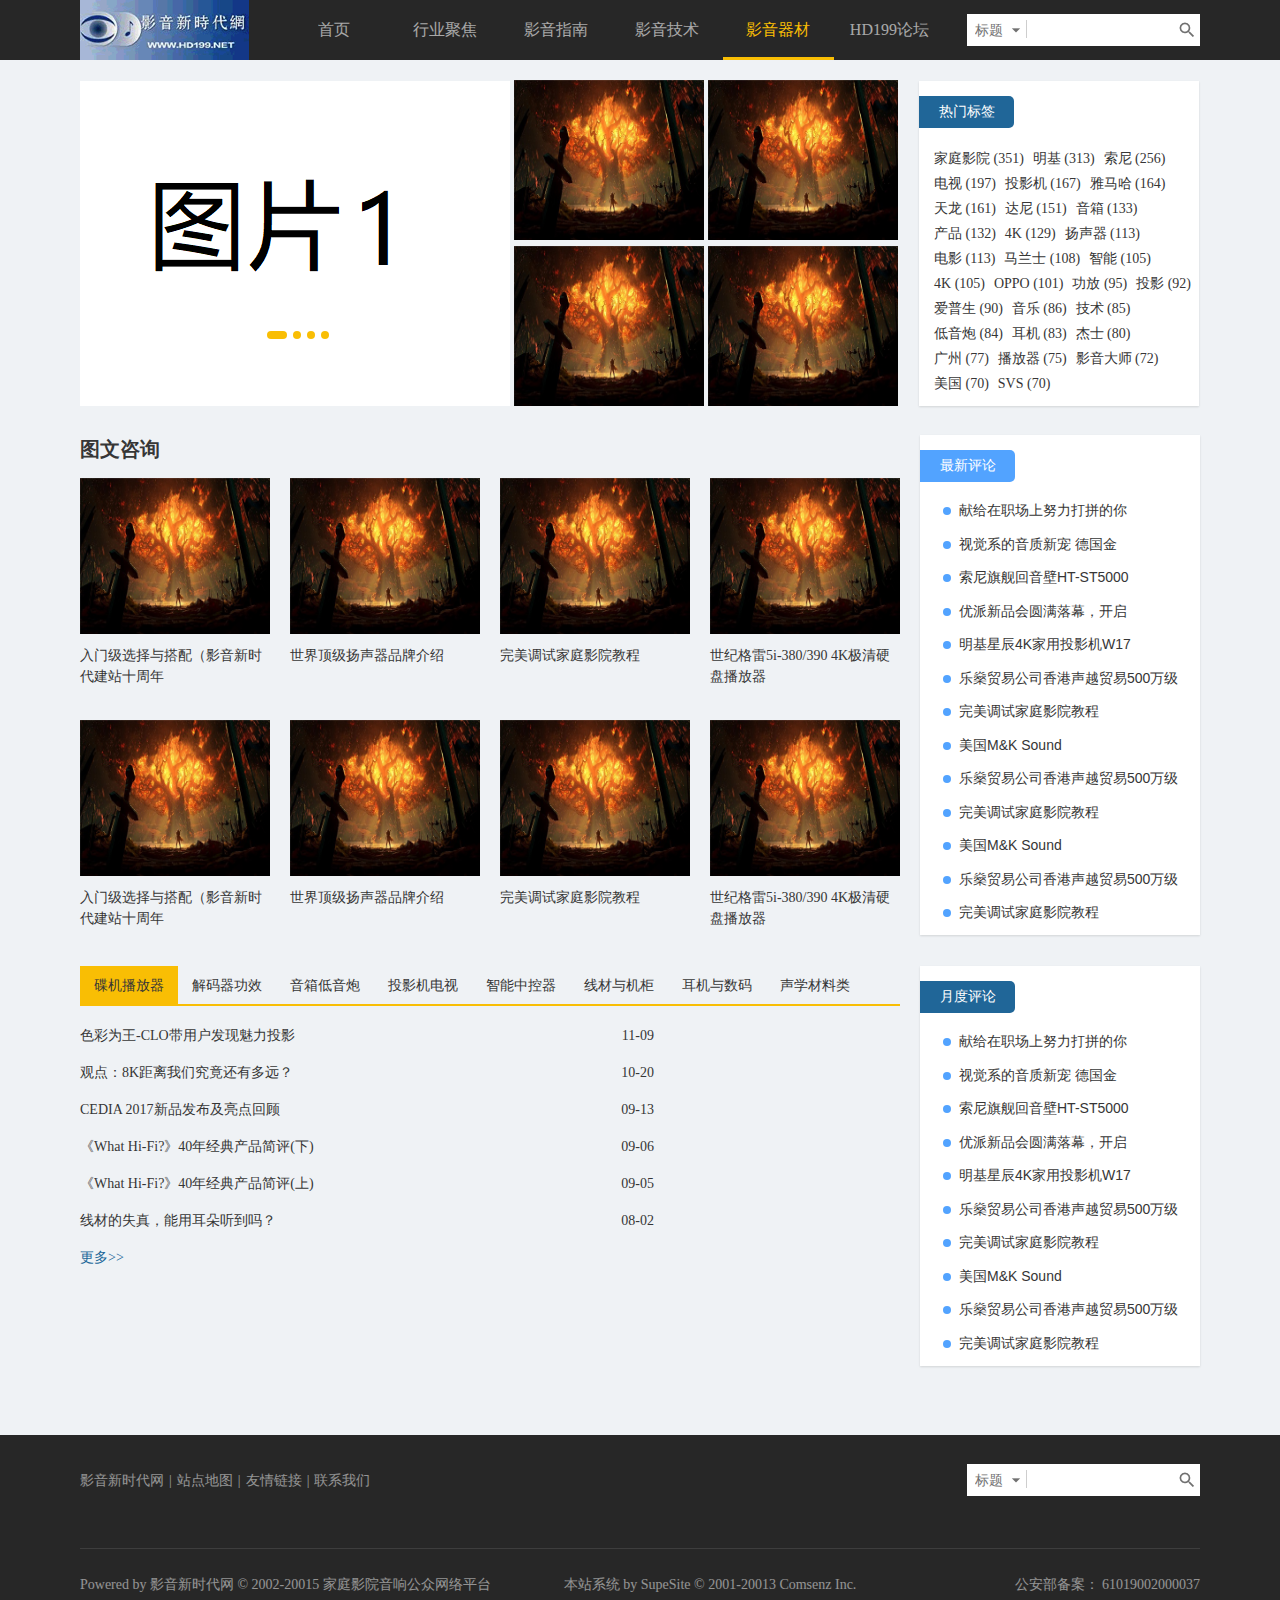
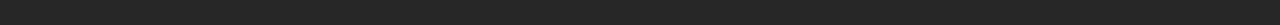
<file: qicai.html>
<!DOCTYPE html>
<html lang="en">
<head>
    <meta charset="UTF-8">
    <meta name="viewport" content="width=device-width, initial-scale=1.0">
    <meta http-equiv="X-UA-Compatible" content="ie=edge">
    <title>行业聚焦 —— 影音新时代</title>
    <link rel="stylesheet" href="css/style.css">
    <link rel="stylesheet" href="css/jujiao.css">
</head>
<body>   
    <main>
        <div class="main">
            <div class="mian_1">
                    <div class="w430">
                        <img src="images/5.jpg" alt="">
                        <div class="mask">
                            <span>【年货节】</span><span>浓浓年味，新年赢新声，天逸给您送祝福</span>
                        </div>
                        <ul class="btn">
                        </ul>
                        <div class="switch_img">
                            <button class="upper"> < </button>
                            <button class="next"> > </button>
                        </div>
                    </div>
                <div class="w190_all">
                    <a href="">
                        <div class="w190 w190_1">
                            <div class="mask">
                                优派新品会圆满落幕，开启4K家庭影院新时代
                            </div>
                        </div>
                    </a>
                    <a href="">
                        <div class="w190 w190_1">
                            <div class="mask">
                                明基星辰家用4K投影机获得年度匠心之作
                            </div>
                        </div>
                    </a>
                    <a href="">
                        <div class="w190 w190_1">
                            <div class="mask">
                                【年货节】浓浓年味，新年赢新声，天逸给您送祝福
                            </div>
                        </div>
                    </a>
                    <a href="">
                        <div class="w190 w190_1">
                            <div class="mask">
                                【新品】dufijv无线家庭影院新版APP
                            </div>
                        </div>
                    </a>
                </div>
                <div class="w280">
                    <div class="title notice">
                        热门标签
                    </div>
                    <ul>
                        <a href="#">
                            <li>家庭影院 (<span>351</span>)</li>
                        </a>
                        <a href="#">
                            <li>明基 (<span>313</span>)</li>
                        </a>
                        <a href="#">
                            <li>索尼 (<span>256</span>)</li>
                        </a>
                        <a href="#">
                            <li>电视 (<span>197</span>)</li>
                        </a>
                        <a href="#">
                            <li>投影机 (<span>167</span>)</li>
                        </a>
                        <a href="#">
                            <li>雅马哈 (<span>164</span>)</li>
                        </a>
                        <a href="#">
                            <li>天龙 (<span>161</span>)</li>
                        </a>
                        <a href="#">
                            <li>达尼 (<span>151</span>)</li>
                        </a>
                        <a href="#">
                            <li>音箱 (<span>133</span>)</li>
                        </a>
                        <a href="#">
                            <li>产品 (<span>132</span>)</li>
                        </a>
                        <a href="#">
                            <li>4K (<span>129</span>)</li>
                        </a>
                        <a href="#">
                            <li>扬声器 (<span>113</span>)</li>
                        </a>
                        <a href="#">
                            <li>电影 (<span>113</span>)</li>
                        </a>
                        <a href="#">
                            <li>马兰士 (<span>108</span>)</li>
                        </a>
                        <a href="#">
                            <li>智能 (<span>105</span>)</li>
                        </a>
                        <a href="#">
                            <li>4K (<span>105</span>)</li>
                        </a>
                        <a href="#">
                            <li>OPPO (<span>101</span>)</li>
                        </a>
                        <a href="#">
                            <li>功放 (<span>95</span>)</li>
                        </a>
                        <a href="#">
                            <li>投影 (<span>92</span>)</li>
                        </a>
                        <a href="#">
                            <li>爱普生 (<span>90</span>)</li>
                        </a>
                        <a href="#">
                            <li>音乐 (<span>86</span>)</li>
                        </a>
                        <a href="#">
                            <li>技术 (<span>85</span>)</li>
                        </a>
                        <a href="#">
                            <li>低音炮 (<span>84</span>)</li>
                        </a>
                        <a href="#">
                            <li>耳机 (<span>83</span>)</li>
                        </a>
                        <a href="#">
                            <li>杰士 (<span>80</span>)</li>
                        </a>
                        <a href="#">
                            <li>广州 (<span>77</span>)</li>
                        </a>
                        <a href="#">
                            <li>播放器 (<span>75</span>)</li>
                        </a>
                        <a href="#">
                            <li>影音大师 (<span>72</span>)</li>
                        </a>
                        <a href="#">
                            <li>美国 (<span>70</span>)</li>
                        </a>
                        <a href="#">
                            <li>SVS (<span>70</span>)</li>
                        </a>
                    </ul>
                </div>
            </div>
            <div class="main_2">
                <div class="hot_content">
                    <div class="title">
                        <b>图文咨询</b>
                    </div>
                    <a href="">
                        <div class="w190">
                            <img src="images/1.jpg" alt="">
                            <div class="container">
                                入门级选择与搭配（影音新时代建站十周年
                            </div>
                            <div class="w216">
                                
                            </div>
                        </div>
                    </a>
                    <a href="">
                        <div class="w190">
                            <img src="images/1.jpg" alt="">
                            <div class="container">
                                世界顶级扬声器品牌介绍
                            </div>
                            <div class="w216">
                                
                            </div>
                        </div>
                    </a>
                    <a href="">
                        <div class="w190">
                            <img src="images/1.jpg" alt="">
                            <div class="container">
                                完美调试家庭影院教程
                            </div>
                            <div class="w216">
                                
                            </div>
                        </div>
                    </a>
                    <a href="">
                        <div class="w190">
                            <img src="images/1.jpg" alt="">
                            <div class="container">
                                世纪格雷5i-380/390 4K极清硬盘播放器
                            </div>
                            <div class="w216">
                                
                            </div>
                        </div>
                    </a>
                    <a href="">
                        <div class="w190">
                            <img src="images/1.jpg" alt="">
                            <div class="container">
                                入门级选择与搭配（影音新时代建站十周年
                            </div>
                            <div class="w216">
                                
                            </div>
                        </div>
                    </a>
                    <a href="">
                        <div class="w190">
                            <img src="images/1.jpg" alt="">
                            <div class="container">
                                世界顶级扬声器品牌介绍
                            </div>
                            <div class="w216">
                                
                            </div>
                        </div>
                    </a>
                    <a href="">
                        <div class="w190">
                            <img src="images/1.jpg" alt="">
                            <div class="container">
                                完美调试家庭影院教程
                            </div>
                            <div class="w216">
                                
                            </div>
                        </div>
                    </a>
                    <a href="">
                        <div class="w190">
                            <img src="images/1.jpg" alt="">
                            <div class="container">
                                世纪格雷5i-380/390 4K极清硬盘播放器
                            </div>
                            <div class="w216">
                                
                            </div>
                        </div>
                    </a>
                </div>
                <div class="essence">
                    <div class="title">
                        最新评论
                    </div>
                    <ul>
                        <li><a href="">献给在职场上努力打拼的你</a></li>
                        <li><a href="">视觉系的音质新宠 德国金</a></li>
                        <li><a href="">索尼旗舰回音壁HT-ST5000</a></li>
                        <li><a href="">优派新品会圆满落幕，开启</a></li>
                        <li><a href="">明基星辰4K家用投影机W17</a></li>
                        <li><a href="">乐燊贸易公司香港声越贸易500万级</a></li>
                        <li><a href="">完美调试家庭影院教程</a></li>
                        <li><a href="">美国M&K Sound</a></li>
                        <li><a href="">乐燊贸易公司香港声越贸易500万级</a></li>
                        <li><a href="">完美调试家庭影院教程</a></li>
                        <li><a href="">美国M&K Sound</a></li>
                        <li><a href="">乐燊贸易公司香港声越贸易500万级</a></li>
                        <li><a href="">完美调试家庭影院教程</a></li>
                    </ul>
                </div>    
            </div>
            <div class="main_3">
                <div class="consultation_left">
                    <div class="title_header">
                        <ul>
                        
                        </ul>
                    </div>
                    <div class="consultation_title">
                        <ul data-id="1" class="active">
                            <a href="">
                                <li>色彩为王-CLO带用户发现魅力投影<span>11-09</span></li>
                            </a>
                            <a href="">
                                <li>观点：8K距离我们究竟还有多远？<span>10-20</span></li>
                            </a>
                            <a href="">
                                <li>CEDIA 2017新品发布及亮点回顾<span>09-13</span></li>
                            </a>
                            <a href="">
                                <li>《What Hi-Fi?》40年经典产品简评(下)<span>09-06</span></li>
                            </a>
                            <a href="">
                                <li>《What Hi-Fi?》40年经典产品简评(上)<span>09-05</span></li>
                            </a>
                            <a href="">
                                <li>线材的失真，能用耳朵听到吗？<span>08-02</span></li>
                            </a>
                            <a href="">
                                <li>更多>></li>
                            </a>
                        </ul>   
                        <ul data-id="2">
                            <a href="">
                                <li>123<span>11-09</span></li>
                            </a>
                            <a href="">
                                <li>更多>></li>
                            </a>
                        </ul>
                        <ul data-id="3">
                            <a href="">
                                <li>456<span>11-09</span></li>
                            </a>
                            <a href="">
                                <li>更多>></li>
                            </a>
                        </ul>
                        <ul data-id="4">
                            <a href="">
                                <li>789<span>11-09</span></li>
                            </a>
                            <a href="">
                                <li>更多>></li>
                            </a>
                        </ul>
                        <ul data-id="5">
                            <a href="">
                                <li>654<span>11-09</span></li>
                            </a>
                            <a href="">
                                <li>更多>></li>
                            </a>
                        </ul>
                        <ul data-id="6">
                            <a href="">
                                <li>321<span>11-09</span></li>
                            </a>
                            <a href="">
                                <li>更多>></li>
                            </a>
                        </ul>  
                        <ul data-id="7">
                            <a href="">
                                <li>1<span>11-09</span></li>
                            </a>
                            <a href="">
                                <li>更多>></li>
                            </a>
                        </ul>
                        <ul data-id="8">
                            <a href="">
                                <li>2<span>11-09</span></li>
                            </a>
                            <a href="">
                                <li>更多>></li>
                            </a>
                        </ul> 
                    </div>
                </div>
                <div class="essence">
                    <div class="title">
                        月度评论
                    </div>
                    <ul>
                        <li><a href="">献给在职场上努力打拼的你</a></li>
                        <li><a href="">视觉系的音质新宠 德国金</a></li>
                        <li><a href="">索尼旗舰回音壁HT-ST5000</a></li>
                        <li><a href="">优派新品会圆满落幕，开启</a></li>
                        <li><a href="">明基星辰4K家用投影机W17</a></li>
                        <li><a href="">乐燊贸易公司香港声越贸易500万级</a></li>
                        <li><a href="">完美调试家庭影院教程</a></li>
                        <li><a href="">美国M&K Sound</a></li>
                        <li><a href="">乐燊贸易公司香港声越贸易500万级</a></li>
                        <li><a href="">完美调试家庭影院教程</a></li>
                    </ul>
                </div>    
            </div>
        </div>
    </main> 
    <script src="js/jquery.min.js"></script>
    <script src="js/common.js"></script>
    <script src="js/qicai.js"></script>
</body>
</html>
</file>
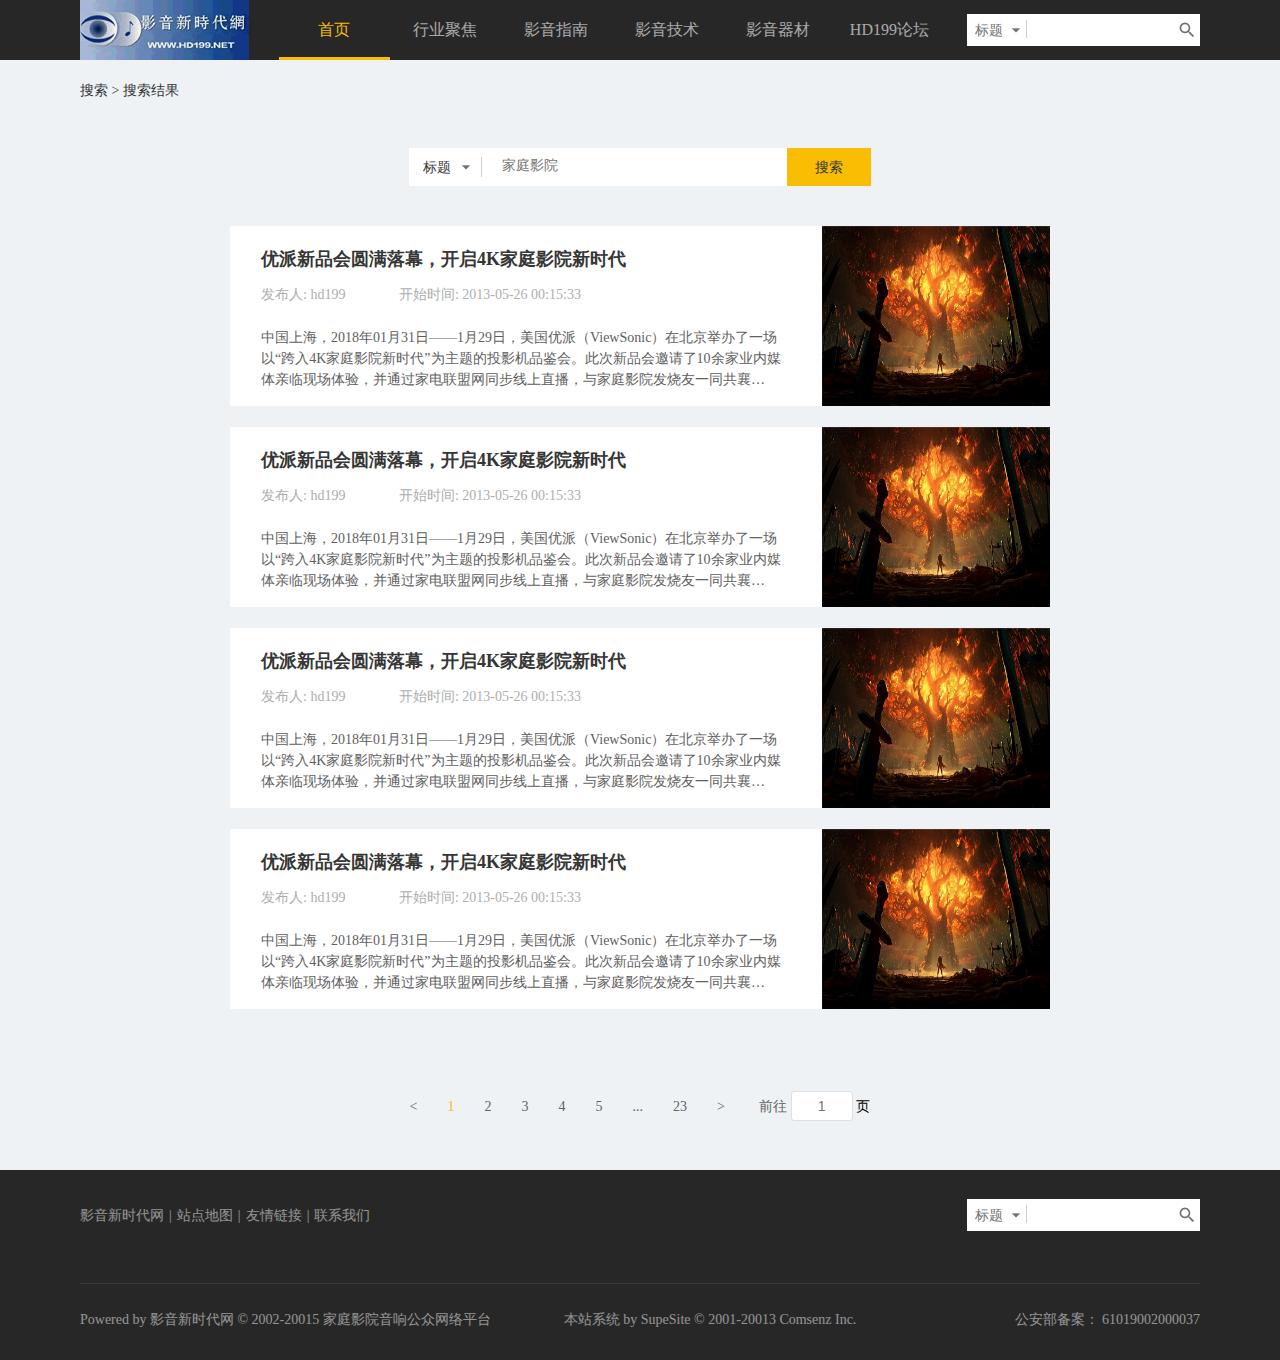
<file: search.html>
<!DOCTYPE html>
<html lang="en">
<head>
    <meta charset="UTF-8">
    <meta name="viewport" content="width=device-width, initial-scale=1.0">
    <meta http-equiv="X-UA-Compatible" content="ie=edge">
    <title>搜索结果 —— 影音新时代</title>
    <link rel="stylesheet" href="css/style.css">
    <link rel="stylesheet" href="css/search.css">
</head>
<body>   
    <main>
        <div class="main">
            <div class="title">
                <span><a href="">搜索</a></span>
                >
                <span><a href="">搜索结果</a></span>
            </div>
            <div class="search">
                <div class="search_left">
                    <div class="search_title">
                        <ul>
                            <li>标题</li>
                            <li>作者</li>
                            <li>内容</li>
                        </ul>
                        <img src="images/icon_arrow_drop_down.png" alt="">
                    </div>
                    <input type="text" placeholder="家庭影院">
                    <button>
                        搜索
                    </button>
                </div> 
            </div>
            <div class="container">
                <div class="list">
                    <p class="title">
                        优派新品会圆满落幕，开启4K家庭影院新时代
                    </p>
                    <p class="details">
                        <span>发布人: hd199</span>
                        <span>开始时间: 2013-05-26 00:15:33</span>
                    </p>
                    <p class="container">
                        中国上海，2018年01月31日——1月29日，美国优派（ViewSonic）在北京举办了一场以“跨入4K家庭影院新时代”为主题的投影机品鉴会。此次新品会邀请了10余家业内媒体亲临现场体验，并通过家电联盟网同步线上直播，与家庭影院发烧友一同共襄…
                    </p>
                </div>
                <img src="images/1.jpg" alt="">
            </div>
            <div class="container">
                <div class="list">
                    <p class="title">
                        优派新品会圆满落幕，开启4K家庭影院新时代
                    </p>
                    <p class="details">
                        <span>发布人: hd199</span>
                        <span>开始时间: 2013-05-26 00:15:33</span>
                    </p>
                    <p class="container">
                        中国上海，2018年01月31日——1月29日，美国优派（ViewSonic）在北京举办了一场以“跨入4K家庭影院新时代”为主题的投影机品鉴会。此次新品会邀请了10余家业内媒体亲临现场体验，并通过家电联盟网同步线上直播，与家庭影院发烧友一同共襄…
                    </p>
                </div>
                <img src="images/1.jpg" alt="">
            </div>
            <div class="container">
                <div class="list">
                    <p class="title">
                        优派新品会圆满落幕，开启4K家庭影院新时代
                    </p>
                    <p class="details">
                        <span>发布人: hd199</span>
                        <span>开始时间: 2013-05-26 00:15:33</span>
                    </p>
                    <p class="container">
                        中国上海，2018年01月31日——1月29日，美国优派（ViewSonic）在北京举办了一场以“跨入4K家庭影院新时代”为主题的投影机品鉴会。此次新品会邀请了10余家业内媒体亲临现场体验，并通过家电联盟网同步线上直播，与家庭影院发烧友一同共襄…
                    </p>
                </div>
                <img src="images/1.jpg" alt="">
            </div>
            <div class="container">
                <div class="list">
                    <p class="title">
                        优派新品会圆满落幕，开启4K家庭影院新时代
                    </p>
                    <p class="details">
                        <span>发布人: hd199</span>
                        <span>开始时间: 2013-05-26 00:15:33</span>
                    </p>
                    <p class="container">
                        中国上海，2018年01月31日——1月29日，美国优派（ViewSonic）在北京举办了一场以“跨入4K家庭影院新时代”为主题的投影机品鉴会。此次新品会邀请了10余家业内媒体亲临现场体验，并通过家电联盟网同步线上直播，与家庭影院发烧友一同共襄…
                    </p>
                </div>
                <img src="images/1.jpg" alt="">
            </div>


            <div class="page">
                <ul>
                    <li><a href=""> < </a></li>
                    <li><a href="" class="hover"> 1 </a></li>
                    <li><a href=""> 2 </a></li>
                    <li><a href=""> 3 </a></li>
                    <li><a href=""> 4 </a></li>
                    <li><a href=""> 5 </a></li>
                    <li><a href=""> ... </a></li>
                    <li><a href=""> 23 </a></li>
                    <li><a href=""> > </a></li>
                </ul>
                <div>
                    <a href="">前往</a>
                    <input type="text" placeholder="1">
                    页
                </div>
            </div>
        </div>
    </main>
    <script src="js/jquery.min.js"></script>
    <script src="js/common.js"></script>
    <script src="js/search.js"></script>
</body>
</html>
</file>
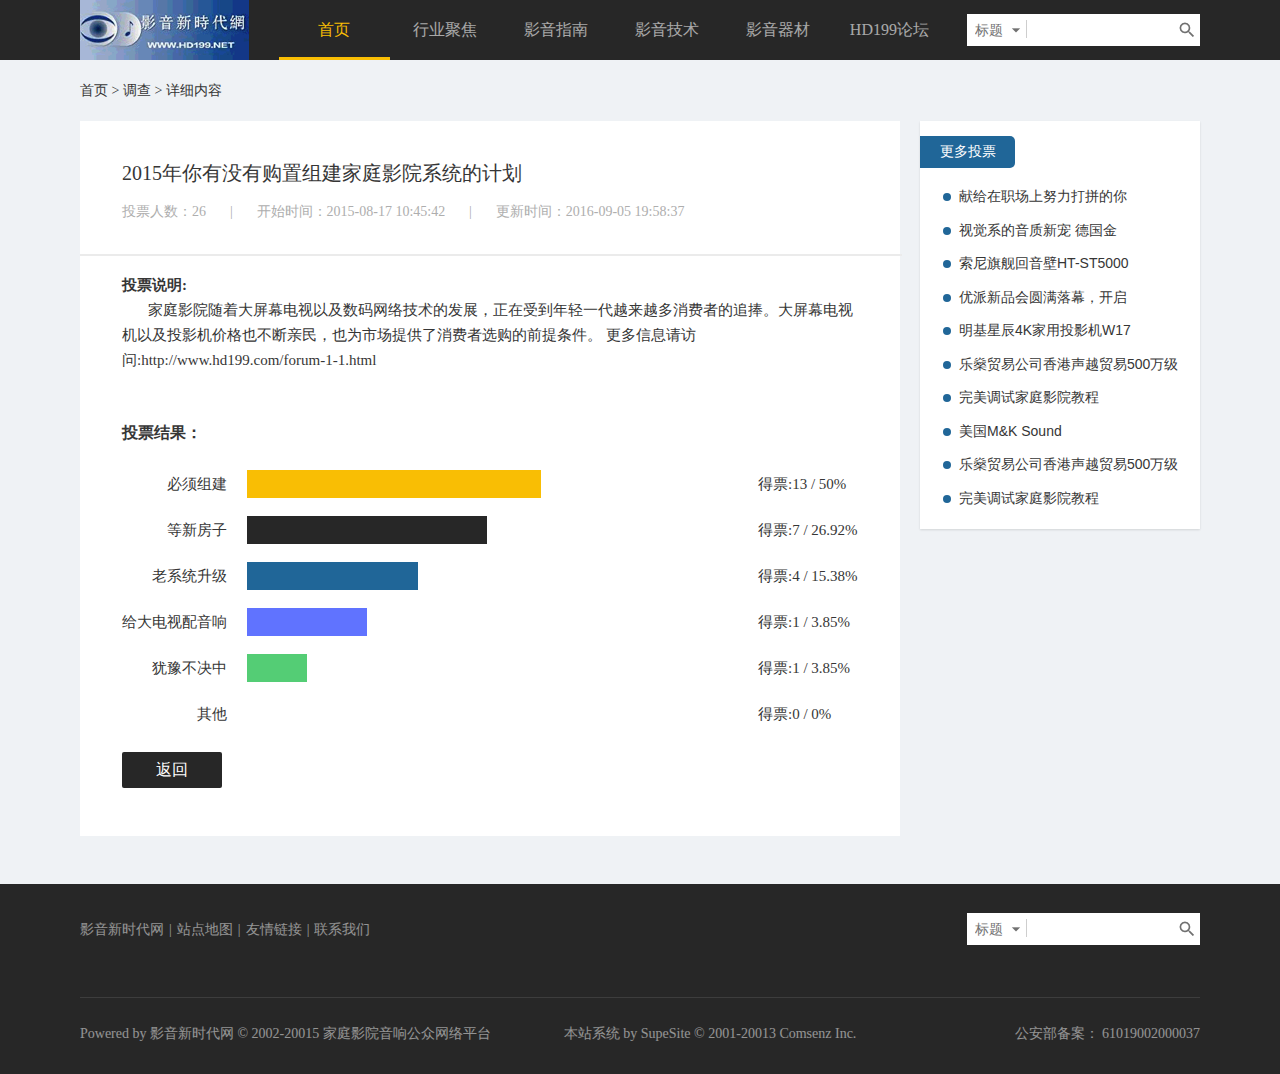
<file: success.html>
<!DOCTYPE html>
<html lang="en">
<head>
    <meta charset="UTF-8">
    <meta name="viewport" content="width=device-width, initial-scale=1.0">
    <meta http-equiv="X-UA-Compatible" content="ie=edge">
    <title>调查详情 —— 影音新时代</title>
    <link rel="stylesheet" href="css/style.css">
    <link rel="stylesheet" href="css/success.css">
</head>
<body>   
    <main>
        <div class="main">
            <div id="title">
                <span><a href="">首页</a></span>
                >
                <span><a href="">调查</a></span>
                >
                <span><a href="">详细内容</a></span>
            </div>
            <div class="article_details">
                <div class="submission_right">
                    <div class="essence">
                        <div class="title">
                            更多投票
                        </div>
                        <ul>
                                <li><a href="">献给在职场上努力打拼的你</a></li>
                                <li><a href="">视觉系的音质新宠 德国金</a></li>
                                <li><a href="">索尼旗舰回音壁HT-ST5000</a></li>
                                <li><a href="">优派新品会圆满落幕，开启</a></li>
                                <li><a href="">明基星辰4K家用投影机W17</a></li>
                                <li><a href="">乐燊贸易公司香港声越贸易500万级</a></li>
                                <li><a href="">完美调试家庭影院教程</a></li>
                                <li><a href="">美国M&K Sound</a></li>
                                <li><a href="">乐燊贸易公司香港声越贸易500万级</a></li>
                                <li><a href="">完美调试家庭影院教程</a></li>
                        </ul>
                    </div> 
                </div>   
            </div>
            <div class="main_1">
                <div class="article_title">2015年你有没有购置组建家庭影院系统的计划</div>
                <div class="information">
                        <span>投票人数：26</span>
                        <span>|</span>
                        <span>开始时间：2015-08-17 10:45:42</span>
                        <span>|</span>
                        <span>更新时间：2016-09-05 19:58:37</span>
                </div>
                <div class="line"></div>
                <div class="explain">
                    <div class="title">投票说明:</div>
                    <p>&nbsp;&nbsp;&nbsp;&nbsp;&nbsp;&nbsp;&nbsp;家庭影院随着大屏幕电视以及数码网络技术的发展，正在受到年轻一代越来越多消费者的追捧。大屏幕电视机以及投影机价格也不断亲民，也为市场提供了消费者选购的前提条件。 更多信息请访问:http://www.hd199.com/forum-1-1.html</p>
                </div>
                <div class="vote">
                    <div class="title">
                        投票结果：
                    </div>
                    <div class="detail">
                        <ul>
                            <li>
                                <div class="detail_title">必须组建</div>
                                <div class="progress_bar"></div>
                                <div class="vote_number">得票:<span>13</span>  / <span>50%</span></div>
                            </li>
                            <li>
                                <div class="detail_title">等新房子</div>
                                <div class="progress_bar"></div>
                                <div class="vote_number">得票:<span>7</span>  / <span>26.92%</span></div>
                            </li>
                            <li>
                                <div class="detail_title">老系统升级</div>
                                <div class="progress_bar"></div>
                                <div class="vote_number">得票:<span>4</span>  / <span>15.38%</span></div>
                            </li>
                            <li>
                                <div class="detail_title">给大电视配音响</div>
                                <div class="progress_bar"></div>
                                <div class="vote_number">得票:<span>1</span>  / <span>3.85%</span></div>
                            </li>
                            <li>
                                <div class="detail_title">犹豫不决中</div>
                                <div class="progress_bar"></div>
                                <div class="vote_number">得票:<span>1</span>  / <span>3.85%</span></div>
                            </li>
                            <li>
                                <div class="detail_title">其他</div>
                                <div class="progress_bar"></div>
                                <div class="vote_number">得票:<span>0</span>  / <span>0%</span></div>
                            </li>
                        </ul>
                    </div>
                    <button>返回</button>
                </div>
            </div>
        </div>
    </main>
    <script src="js/jquery.min.js"></script>
    <script src="js/common.js"></script>
    <script src="js/success.js"></script>
</body>
</html>
</file>
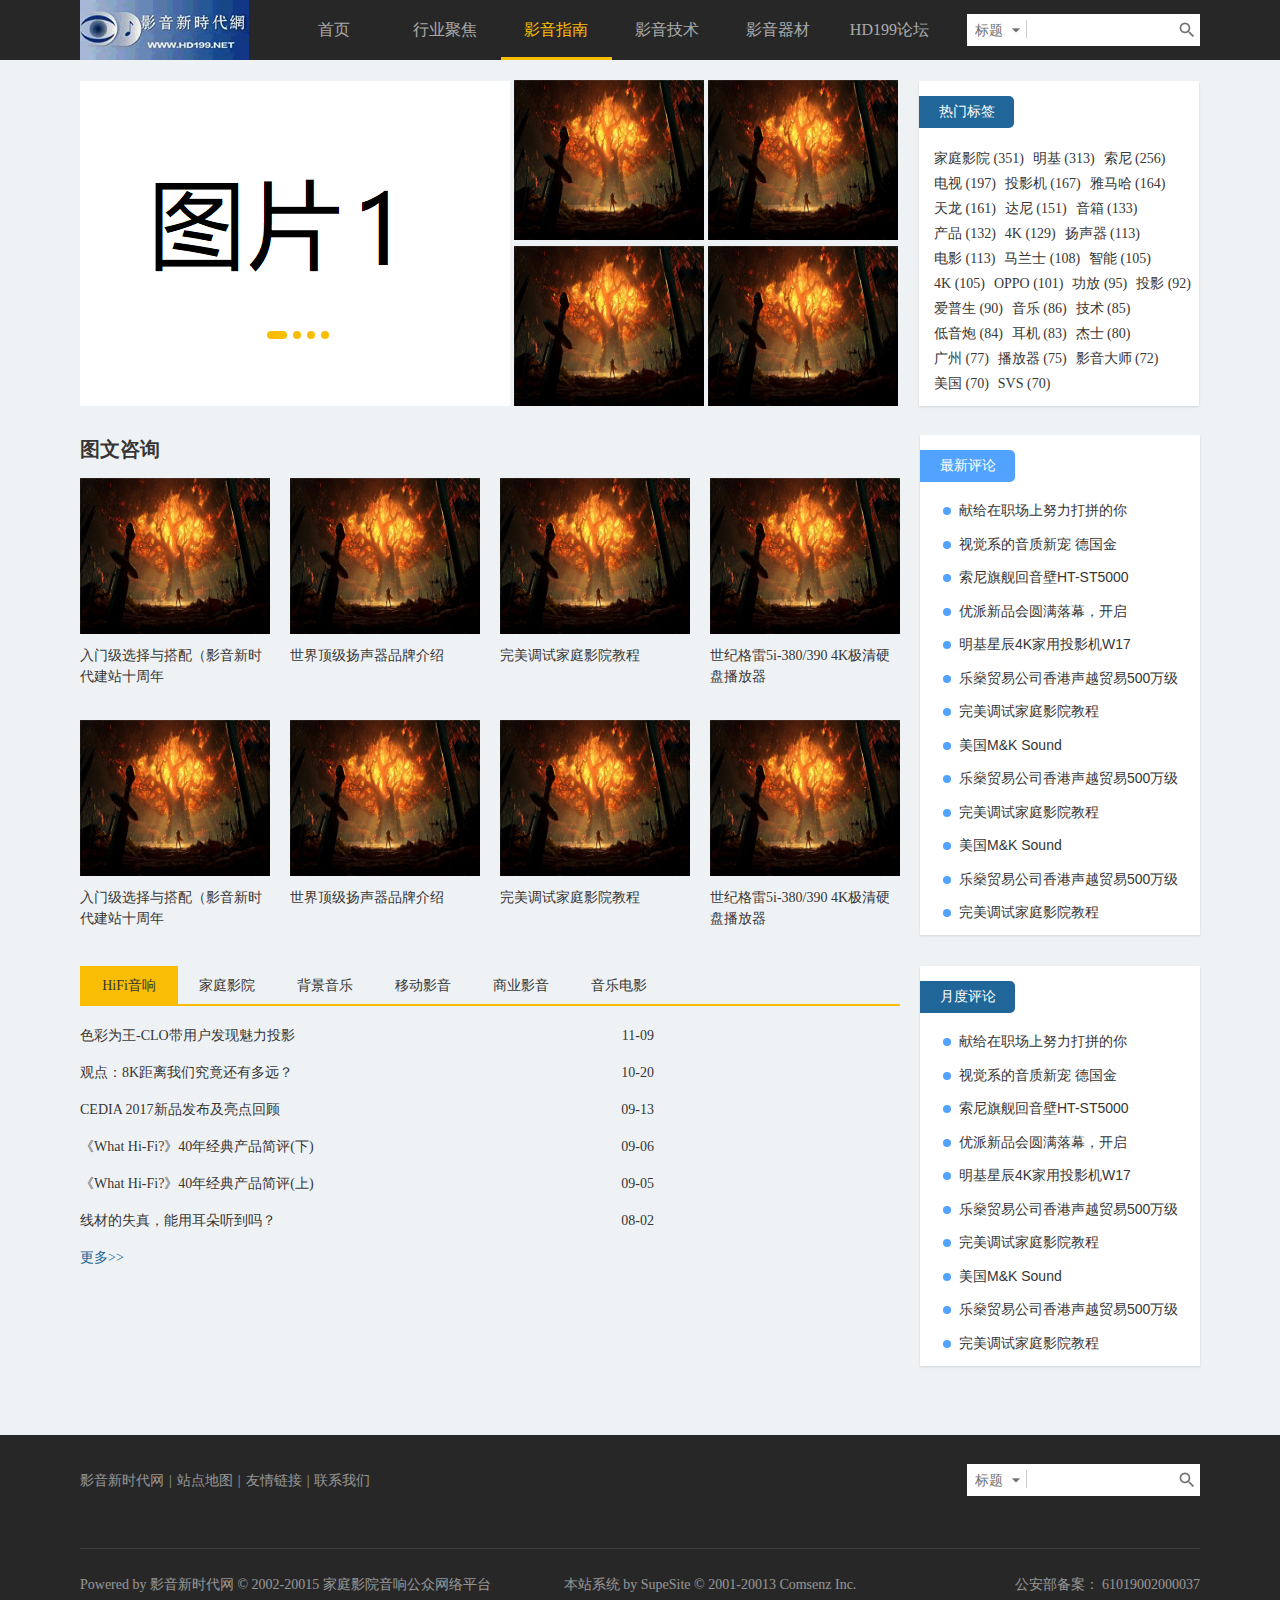
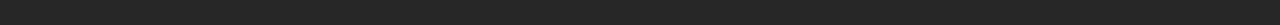
<file: zhinan.html>
<!DOCTYPE html>
<html lang="en">
<head>
    <meta charset="UTF-8">
    <meta name="viewport" content="width=device-width, initial-scale=1.0">
    <meta http-equiv="X-UA-Compatible" content="ie=edge">
    <title>行业聚焦 —— 影音新时代</title>
    <link rel="stylesheet" href="css/style.css">
    <link rel="stylesheet" href="css/jujiao.css">
</head>
<body>   
    <main>
        <div class="main">
            <div class="mian_1">
                    <div class="w430">
                        <img src="images/5.jpg" alt="">
                        <div class="mask">
                            <span>【年货节】</span><span>浓浓年味，新年赢新声，天逸给您送祝福</span>
                        </div>
                        <ul class="btn">
                        </ul>
                        <div class="switch_img">
                            <button class="upper"> < </button>
                            <button class="next"> > </button>
                        </div>
                    </div>
                <div class="w190_all">
                    <a href="">
                        <div class="w190 w190_1">
                            <div class="mask">
                                优派新品会圆满落幕，开启4K家庭影院新时代
                            </div>
                        </div>
                    </a>
                    <a href="">
                        <div class="w190 w190_1">
                            <div class="mask">
                                明基星辰家用4K投影机获得年度匠心之作
                            </div>
                        </div>
                    </a>
                    <a href="">
                        <div class="w190 w190_1">
                            <div class="mask">
                                【年货节】浓浓年味，新年赢新声，天逸给您送祝福
                            </div>
                        </div>
                    </a>
                    <a href="">
                        <div class="w190 w190_1">
                            <div class="mask">
                                【新品】dufijv无线家庭影院新版APP
                            </div>
                        </div>
                    </a>
                </div>
                <div class="w280">
                    <div class="title notice">
                        热门标签
                    </div>
                    <ul>
                        <a href="#">
                            <li>家庭影院 (<span>351</span>)</li>
                        </a>
                        <a href="#">
                            <li>明基 (<span>313</span>)</li>
                        </a>
                        <a href="#">
                            <li>索尼 (<span>256</span>)</li>
                        </a>
                        <a href="#">
                            <li>电视 (<span>197</span>)</li>
                        </a>
                        <a href="#">
                            <li>投影机 (<span>167</span>)</li>
                        </a>
                        <a href="#">
                            <li>雅马哈 (<span>164</span>)</li>
                        </a>
                        <a href="#">
                            <li>天龙 (<span>161</span>)</li>
                        </a>
                        <a href="#">
                            <li>达尼 (<span>151</span>)</li>
                        </a>
                        <a href="#">
                            <li>音箱 (<span>133</span>)</li>
                        </a>
                        <a href="#">
                            <li>产品 (<span>132</span>)</li>
                        </a>
                        <a href="#">
                            <li>4K (<span>129</span>)</li>
                        </a>
                        <a href="#">
                            <li>扬声器 (<span>113</span>)</li>
                        </a>
                        <a href="#">
                            <li>电影 (<span>113</span>)</li>
                        </a>
                        <a href="#">
                            <li>马兰士 (<span>108</span>)</li>
                        </a>
                        <a href="#">
                            <li>智能 (<span>105</span>)</li>
                        </a>
                        <a href="#">
                            <li>4K (<span>105</span>)</li>
                        </a>
                        <a href="#">
                            <li>OPPO (<span>101</span>)</li>
                        </a>
                        <a href="#">
                            <li>功放 (<span>95</span>)</li>
                        </a>
                        <a href="#">
                            <li>投影 (<span>92</span>)</li>
                        </a>
                        <a href="#">
                            <li>爱普生 (<span>90</span>)</li>
                        </a>
                        <a href="#">
                            <li>音乐 (<span>86</span>)</li>
                        </a>
                        <a href="#">
                            <li>技术 (<span>85</span>)</li>
                        </a>
                        <a href="#">
                            <li>低音炮 (<span>84</span>)</li>
                        </a>
                        <a href="#">
                            <li>耳机 (<span>83</span>)</li>
                        </a>
                        <a href="#">
                            <li>杰士 (<span>80</span>)</li>
                        </a>
                        <a href="#">
                            <li>广州 (<span>77</span>)</li>
                        </a>
                        <a href="#">
                            <li>播放器 (<span>75</span>)</li>
                        </a>
                        <a href="#">
                            <li>影音大师 (<span>72</span>)</li>
                        </a>
                        <a href="#">
                            <li>美国 (<span>70</span>)</li>
                        </a>
                        <a href="#">
                            <li>SVS (<span>70</span>)</li>
                        </a>
                    </ul>
                </div>
            </div>
            <div class="main_2">
                <div class="hot_content">
                    <div class="title">
                        <b>图文咨询</b>
                    </div>
                    <a href="">
                        <div class="w190">
                            <img src="images/1.jpg" alt="">
                            <div class="container">
                                入门级选择与搭配（影音新时代建站十周年
                            </div>
                            <div class="w216">
                                
                            </div>
                        </div>
                    </a>
                    <a href="">
                        <div class="w190">
                            <img src="images/1.jpg" alt="">
                            <div class="container">
                                世界顶级扬声器品牌介绍
                            </div>
                            <div class="w216">
                                
                            </div>
                        </div>
                    </a>
                    <a href="">
                        <div class="w190">
                            <img src="images/1.jpg" alt="">
                            <div class="container">
                                完美调试家庭影院教程
                            </div>
                            <div class="w216">
                                
                            </div>
                        </div>
                    </a>
                    <a href="">
                        <div class="w190">
                            <img src="images/1.jpg" alt="">
                            <div class="container">
                                世纪格雷5i-380/390 4K极清硬盘播放器
                            </div>
                            <div class="w216">
                                
                            </div>
                        </div>
                    </a>
                    <a href="">
                        <div class="w190">
                            <img src="images/1.jpg" alt="">
                            <div class="container">
                                入门级选择与搭配（影音新时代建站十周年
                            </div>
                            <div class="w216">
                                
                            </div>
                        </div>
                    </a>
                    <a href="">
                        <div class="w190">
                            <img src="images/1.jpg" alt="">
                            <div class="container">
                                世界顶级扬声器品牌介绍
                            </div>
                            <div class="w216">
                                
                            </div>
                        </div>
                    </a>
                    <a href="">
                        <div class="w190">
                            <img src="images/1.jpg" alt="">
                            <div class="container">
                                完美调试家庭影院教程
                            </div>
                            <div class="w216">
                                
                            </div>
                        </div>
                    </a>
                    <a href="">
                        <div class="w190">
                            <img src="images/1.jpg" alt="">
                            <div class="container">
                                世纪格雷5i-380/390 4K极清硬盘播放器
                            </div>
                            <div class="w216">
                                
                            </div>
                        </div>
                    </a>
                </div>
                <div class="essence">
                    <div class="title">
                        最新评论
                    </div>
                    <ul>
                        <li><a href="">献给在职场上努力打拼的你</a></li>
                        <li><a href="">视觉系的音质新宠 德国金</a></li>
                        <li><a href="">索尼旗舰回音壁HT-ST5000</a></li>
                        <li><a href="">优派新品会圆满落幕，开启</a></li>
                        <li><a href="">明基星辰4K家用投影机W17</a></li>
                        <li><a href="">乐燊贸易公司香港声越贸易500万级</a></li>
                        <li><a href="">完美调试家庭影院教程</a></li>
                        <li><a href="">美国M&K Sound</a></li>
                        <li><a href="">乐燊贸易公司香港声越贸易500万级</a></li>
                        <li><a href="">完美调试家庭影院教程</a></li>
                        <li><a href="">美国M&K Sound</a></li>
                        <li><a href="">乐燊贸易公司香港声越贸易500万级</a></li>
                        <li><a href="">完美调试家庭影院教程</a></li>
                    </ul>
                </div>    
            </div>
            <div class="main_3">
                <div class="consultation_left">
                    <div class="title_header">
                        <ul>
                        </ul>
                    </div>
                    <div class="consultation_title">
                        <ul data-id="1" class="active">
                            <a href="">
                                <li>色彩为王-CLO带用户发现魅力投影<span>11-09</span></li>
                            </a>
                            <a href="">
                                <li>观点：8K距离我们究竟还有多远？<span>10-20</span></li>
                            </a>
                            <a href="">
                                <li>CEDIA 2017新品发布及亮点回顾<span>09-13</span></li>
                            </a>
                            <a href="">
                                <li>《What Hi-Fi?》40年经典产品简评(下)<span>09-06</span></li>
                            </a>
                            <a href="">
                                <li>《What Hi-Fi?》40年经典产品简评(上)<span>09-05</span></li>
                            </a>
                            <a href="">
                                <li>线材的失真，能用耳朵听到吗？<span>08-02</span></li>
                            </a>
                            <a href="">
                                <li>更多>></li>
                            </a>
                        </ul>   
                        <ul data-id="2">
                            <a href="">
                                <li>123<span>11-09</span></li>
                            </a>
                            <a href="">
                                <li>更多>></li>
                            </a>
                        </ul>
                        <ul data-id="3">
                            <a href="">
                                <li>456<span>11-09</span></li>
                            </a>
                            <a href="">
                                <li>更多>></li>
                            </a>
                        </ul>
                        <ul data-id="4">
                            <a href="">
                                <li>789<span>11-09</span></li>
                            </a>
                            <a href="">
                                <li>更多>></li>
                            </a>
                        </ul>
                        <ul data-id="5">
                            <a href="">
                                <li>654<span>11-09</span></li>
                            </a>
                            <a href="">
                                <li>更多>></li>
                            </a>
                        </ul>
                        <ul data-id="6">
                            <a href="">
                                <li>321<span>11-09</span></li>
                            </a>
                            <a href="">
                                <li>更多>></li>
                            </a>
                        </ul>   
                    </div>
                </div>
                <div class="essence">
                    <div class="title">
                        月度评论
                    </div>
                    <ul>
                        <li><a href="">献给在职场上努力打拼的你</a></li>
                        <li><a href="">视觉系的音质新宠 德国金</a></li>
                        <li><a href="">索尼旗舰回音壁HT-ST5000</a></li>
                        <li><a href="">优派新品会圆满落幕，开启</a></li>
                        <li><a href="">明基星辰4K家用投影机W17</a></li>
                        <li><a href="">乐燊贸易公司香港声越贸易500万级</a></li>
                        <li><a href="">完美调试家庭影院教程</a></li>
                        <li><a href="">美国M&K Sound</a></li>
                        <li><a href="">乐燊贸易公司香港声越贸易500万级</a></li>
                        <li><a href="">完美调试家庭影院教程</a></li>
                    </ul>
                </div>    
            </div>
        </div>
    </main> 
    <script src="js/jquery.min.js"></script>
    <script src="js/common.js"></script>
    <script src="js/zhinan.js"></script>
</body>
</html>
</file>
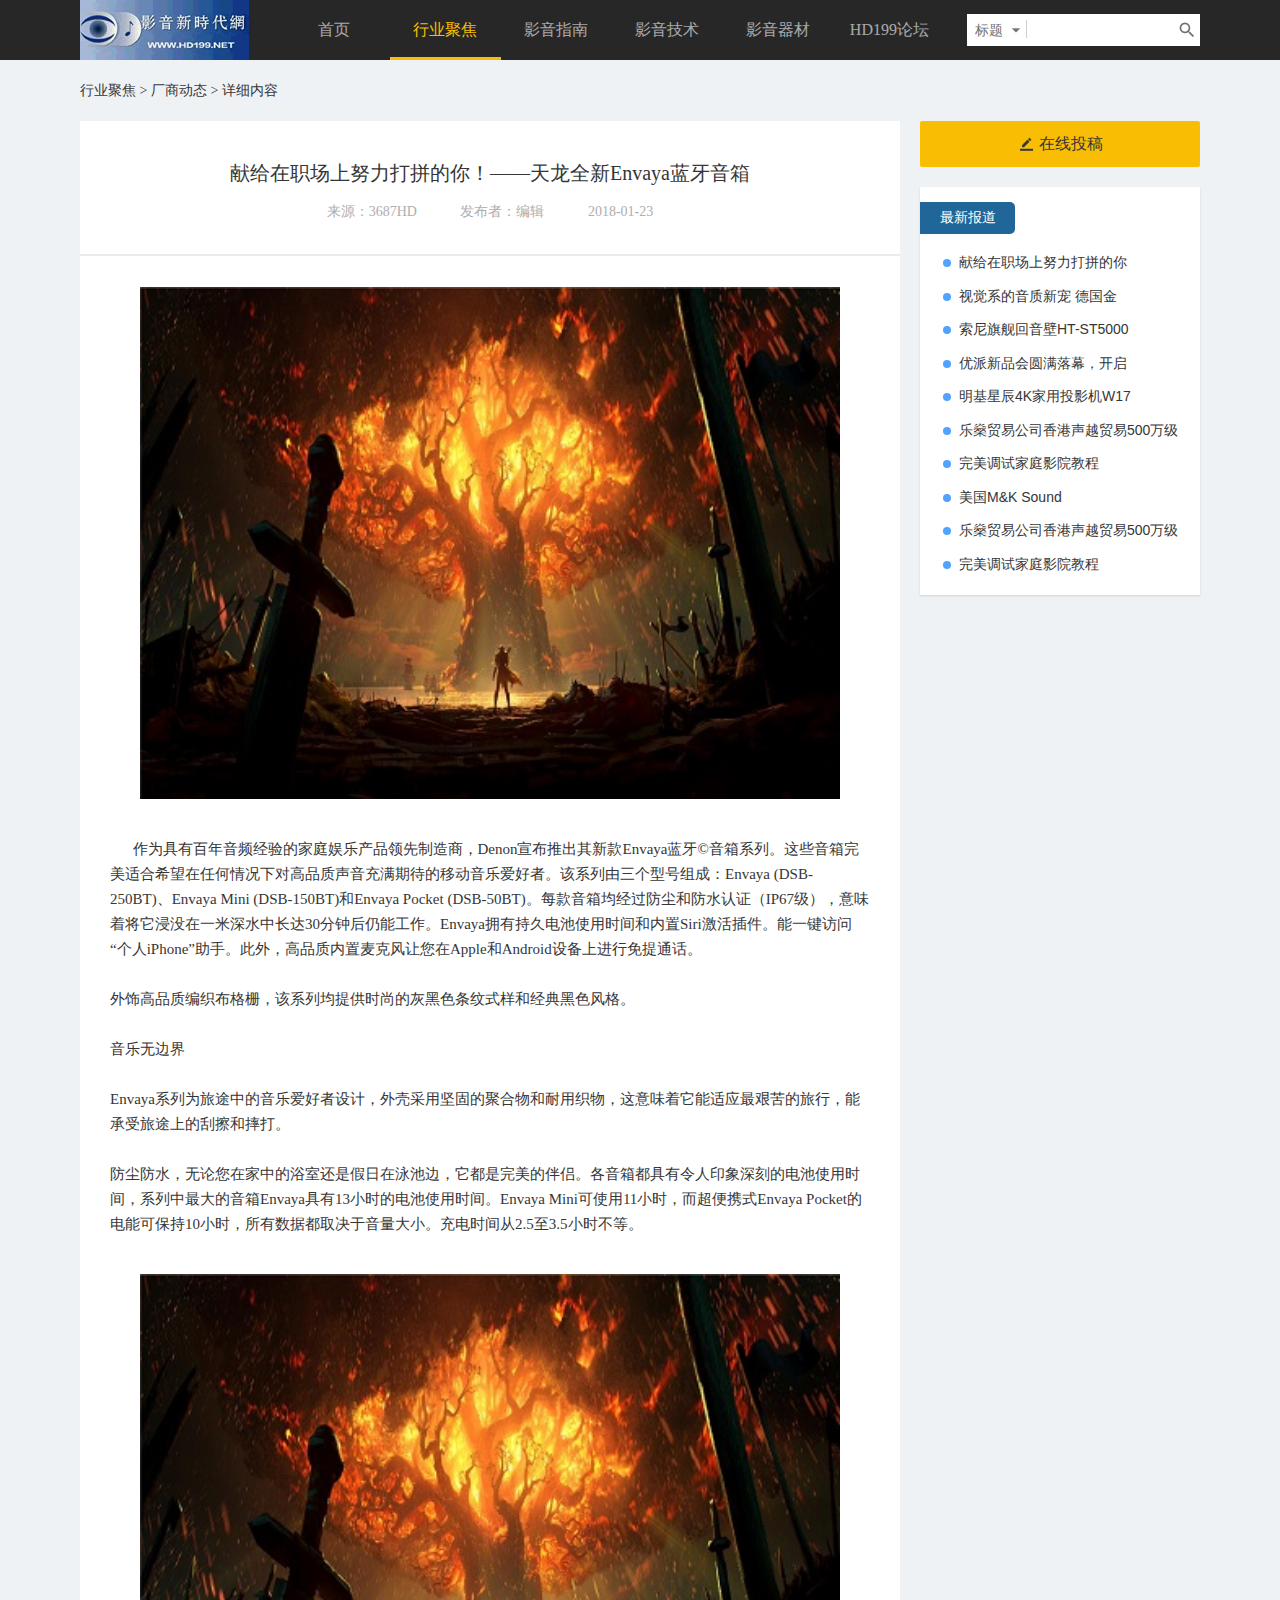
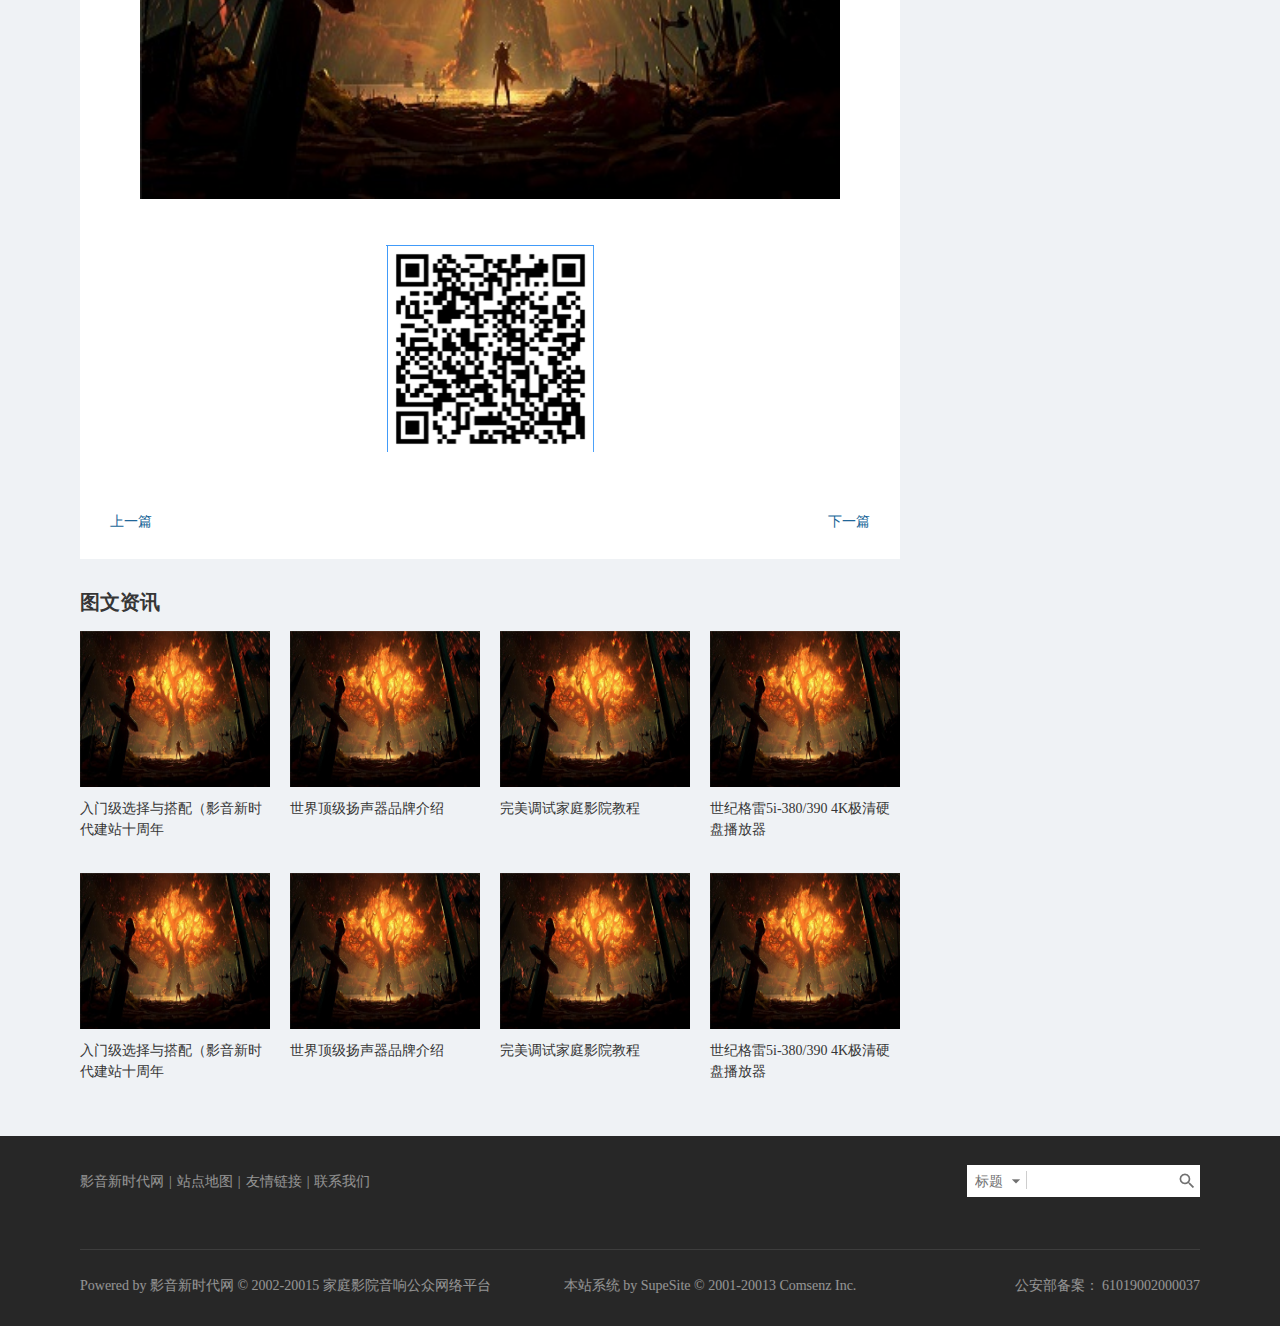
<file: zixun.html>
<!DOCTYPE html>
<html lang="en">
<head>
    <meta charset="UTF-8">
    <meta name="viewport" content="width=device-width, initial-scale=1.0">
    <meta http-equiv="X-UA-Compatible" content="ie=edge">
    <title>资讯详情 —— 影音新时代</title>
    <link rel="stylesheet" href="css/style.css">
    <link rel="stylesheet" href="css/zixun.css">
</head>
<body>   
    <main>
        <div class="main">
            <div id="title">
                <span><a href="">行业聚焦</a></span>
                >
                <span><a href="">厂商动态</a></span>
                >
                <span><a href="">详细内容</a></span>
            </div>
            <div class="article_details">
                <div class="submission_right">
                    <button>
                        <img src="images/icon_border_color.png" alt="">
                        在线投稿
                    </button>
                    <div class="essence">
                        <div class="title">
                            最新报道
                        </div>
                        <ul>
                                <li><a href="">献给在职场上努力打拼的你</a></li>
                                <li><a href="">视觉系的音质新宠 德国金</a></li>
                                <li><a href="">索尼旗舰回音壁HT-ST5000</a></li>
                                <li><a href="">优派新品会圆满落幕，开启</a></li>
                                <li><a href="">明基星辰4K家用投影机W17</a></li>
                                <li><a href="">乐燊贸易公司香港声越贸易500万级</a></li>
                                <li><a href="">完美调试家庭影院教程</a></li>
                                <li><a href="">美国M&K Sound</a></li>
                                <li><a href="">乐燊贸易公司香港声越贸易500万级</a></li>
                                <li><a href="">完美调试家庭影院教程</a></li>
                        </ul>
                    </div> 
                </div>   
            </div>
            <div class="main_1">
                <div class="article_title">献给在职场上努力打拼的你！——天龙全新Envaya蓝牙音箱</div>
                <div class="information">
                        <span>来源：3687HD</span>
                        <span>发布者：编辑</span>
                        <span>2018-01-23</span>
                </div>
                <div class="line"></div>
                <div class="article_container">
                    <img src="images/1.jpg" alt="" width="700" height="512px" style="margin-bottom:32px;">
                    <p>&nbsp;&nbsp;&nbsp;&nbsp;&nbsp;
                            作为具有百年音频经验的家庭娱乐产品领先制造商，Denon宣布推出其新款Envaya蓝牙©音箱系列。这些音箱完美适合希望在任何情况下对高品质声音充满期待的移动音乐爱好者。该系列由三个型号组成：Envaya (DSB-250BT)、Envaya Mini (DSB-150BT)和Envaya Pocket (DSB-50BT)。每款音箱均经过防尘和防水认证（IP67级），意味着将它浸没在一米深水中长达30分钟后仍能工作。Envaya拥有持久电池使用时间和内置Siri激活插件。能一键访问“个人iPhone”助手。此外，高品质内置麦克风让您在Apple和Android设备上进行免提通话。
                            <br><br>
                            外饰高品质编织布格栅，该系列均提供时尚的灰黑色条纹式样和经典黑色风格。
                            <br><br>
                            音乐无边界
                            <br><br>
                            Envaya系列为旅途中的音乐爱好者设计，外壳采用坚固的聚合物和耐用织物，这意味着它能适应最艰苦的旅行，能承受旅途上的刮擦和摔打。 
                            <br><br>
                            防尘防水，无论您在家中的浴室还是假日在泳池边，它都是完美的伴侣。各音箱都具有令人印象深刻的电池使用时间，系列中最大的音箱Envaya具有13小时的电池使用时间。Envaya Mini可使用11小时，而超便携式Envaya Pocket的电能可保持10小时，所有数据都取决于音量大小。充电时间从2.5至3.5小时不等。
                    </p>
                    <img src="images/1.jpg" alt="" width="700" height="525" style="margin:37px 0 39px 0;">
                    <img src="images/ewm.png" alt="" width="208" height="208" style="margin-bottom:53px;">
                    <div class="switch">
                        <a href="">上一篇</a>
                        <a href="">下一篇</a>
                    </div>
                    <div class="cloth"></div> 
                </div>
            </div>
            <div class="main_2">
                <div class="hot_content">
                    <div class="title">
                        <b>图文资讯</b>
                    </div>
                    <a href="">
                        <div class="w190">
                            <img src="images/1.jpg" alt="">
                            <div class="container">
                                入门级选择与搭配（影音新时代建站十周年
                            </div>
                            <div class="w216">
                                
                            </div>
                        </div>
                    </a>
                    <a href="">
                        <div class="w190">
                            <img src="images/1.jpg" alt="">
                            <div class="container">
                                世界顶级扬声器品牌介绍
                            </div>
                            <div class="w216">
                                
                            </div>
                        </div>
                    </a>
                    <a href="">
                        <div class="w190">
                            <img src="images/1.jpg" alt="">
                            <div class="container">
                                完美调试家庭影院教程
                            </div>
                            <div class="w216">
                                
                            </div>
                        </div>
                    </a>
                    <a href="">
                        <div class="w190">
                            <img src="images/1.jpg" alt="">
                            <div class="container">
                                世纪格雷5i-380/390 4K极清硬盘播放器
                            </div>
                            <div class="w216">
                                
                            </div>
                        </div>
                    </a>
                    <a href="">
                        <div class="w190">
                            <img src="images/1.jpg" alt="">
                            <div class="container">
                                入门级选择与搭配（影音新时代建站十周年
                            </div>
                            <div class="w216">
                                
                            </div>
                        </div>
                    </a>
                    <a href="">
                        <div class="w190">
                            <img src="images/1.jpg" alt="">
                            <div class="container">
                                世界顶级扬声器品牌介绍
                            </div>
                            <div class="w216">
                                
                            </div>
                        </div>
                    </a>
                    <a href="">
                        <div class="w190">
                            <img src="images/1.jpg" alt="">
                            <div class="container">
                                完美调试家庭影院教程
                            </div>
                            <div class="w216">
                                
                            </div>
                        </div>
                    </a>
                    <a href="">
                        <div class="w190">
                            <img src="images/1.jpg" alt="">
                            <div class="container">
                                世纪格雷5i-380/390 4K极清硬盘播放器
                            </div>
                            <div class="w216">
                                
                            </div>
                        </div>
                    </a>
                </div>
                
            </div>
            
        </div>
    </main>
    <script src="js/jquery.min.js"></script>
    <script src="js/common.js"></script>
    <script src="js/zixun.js"></script>
</body>
</html>
</file>
<file: css/style.css>
/** 清除内外边距 **/
body, h1, h2, h3, h4, h5, h6, hr, p, blockquote, /* structural elements 结构元素 */
dl, dt, dd, ul, ol, li, /* list elements 列表元素 */
pre, /* text formatting elements 文本格式元素 */
form, fieldset, legend, button, input, textarea, /* form elements 表单元素 */
img,div,th, td /* table elements 表格元素 */ {
    margin: 0;
    padding: 0;
}
input{
    resize:none;
    outline:none;
}
button{
    margin: 0;
}
/** 设置默认字体 **/
body,
button, input, select, textarea /* for ie */ {
    font: 14px/1.5 tahoma, \5b8b\4f53, sans-serif;
}
h1, h2, h3, h4, h5, h6 { font-size: 100%; font-weight: normal;}
address, cite, dfn, em, var { font-style: normal; } /* 将斜体扶正 */
code, kbd, pre, samp { font-family: courier new, courier, monospace; } /* 统一等宽字体 */
small { font-size: 12px; } /* 小于 12px 的中文很难阅读, 让 small 正常化 */
/** 重置列表元素 **/
ul, ol { list-style: none; }
/** 重置文本格式元素 **/
a { text-decoration: none; }
sup { vertical-align: text-top; } /* 重置, 减少对行高的影响 */
sub { vertical-align: text-bottom; }
/** 重置表单元素 **/
legend { color: #000; } /* for ie6 */
fieldset, img { border: 0; } /* img 搭车：让链接里的 img 无边框 */
button, input, select, textarea { font-size: 100%; } /* 使得表单元素在 ie 下能继承字体大小 */
/* 注：optgroup 无法扶正 */
/** 重置表格元素 **/
table { border-collapse: collapse; border-spacing: 0; }
/* 重置 HTML5 元素 */
article, aside, details, figcaption, figure, footer,header, hgroup, menu, nav, section,
summary, time, mark, audio, video {
    display: block;
    margin: 0;
    padding: 0;
}
mark { background: #ff0; }
div{margin: 0;}
body{
    background: #EFF2F5;
}
/* 顶部 */
header{
    width: 100%;
    min-width:1100px;
    height:60px;
    background: #272727;
}
.header{
    width: 1120px;
    height: 60px;
    margin: 0 auto;
    background: #272727;
}
/* @media screen and (max-width:1440px){
    .header{
        width: 100%;
    }
} */

.header .logo{
    display: inline-block;
    width:169px;
    height:60px;
}
.header>ul{
    display: inline-block;
    height:60px;
    margin-left:26px;
    width: 666px;
}
.header>ul>li{
    float: left;
    height:57px;
    width: 111px;
    position: relative;
    text-align: center;
}
.header>ul>li:before,
.header>ul>li:after{
    content: "";/*单引号双引号都可以，但必须是英文*/
    width: 0;
    height: 3px; /*下划线高度*/
    background: #F9BE04; /*下划线颜色*/
    position: absolute;
    top: 100%;
    left: 50%;
    transition: all .8s ; /*css动画效果，0.8秒完成*/
}
.header>ul>li:hover:before{/*动画效果是从中间向左延伸至50%的宽度*/
    left:0%;
    width:50%;
}
.header>ul>li:hover:after{/*动画效果是从中间向右延伸至50%的宽度*/
    left: 50%; /*这句多余，主要是为了对照*/
    width: 50%;
}
.header>ul>li:after{
    content: "";
    width: 0;
    height: 3px;
    background: #F9BE04;
    position: absolute;
    top: 100%;
    left: 50%;
    transition: all .5s;
}
.header>ul>li:hover:after{/*原理是left:50%变成0%的同时，宽度从0%变成100%*/
    left: 0%;
    width: 100%;
}




.header>ul>li>a{
    opacity: 0.6;
    font-family: PingFangSC-Regular;
    line-height: 60px;
    font-size: 16px;
    color: #FFFFFF;
    display: inline-block;
    /* padding:18px 24px; */
    transition: opacity .5s,color .5s;
}
.header>ul>li:hover a{
    opacity: 1;
    color: #F9BE04;
}

.header .search{
    width:233px;
    height:32px;
    background: #FFFFFF;
    float: right;
    margin: 14px 0 14px 0;
}
.header .search .search-title{
    width: 60px;
    height:18px;
    margin-top:6px;
    box-sizing: border-box;
    border-right: 1px solid #CECECE;
    display: inline-block;
    float: left;
    cursor: pointer;
}
.header .search .search-title ul{
    display: inline-block;
    width: 30px;
    float: left;
    margin-left: 8px;
    overflow: hidden;
    height:18px;
}

.header .search .search-title:hover ul{
    overflow:inherit;
}
/* .header .search .search-title span{
    display: inline-block;
    width: 30px;
    height: 20px;
    font-family: PingFangSC-Regular;
    font-size: 14px;
    color: #707070;
    margin-left: 8px;
} */

.header .search .search-title ul li{
    width: 30px;
    height:20px;
    font-family: PingFangSC-Regular;
    font-size: 14px;
    color: #707070;
    background: #fff;
}
.header .search .search-title img{
    float: right;
}
.header .search .search-container{
    width: 143px;
    margin-top: 4px;
    border: none;
    padding-left: 3px;

    font-family: PingFangSC-Regular;
    font-size: 14px;
    color: #707070;
}
.header .search .search-btn{
    display: inline-block;
    width:20px;
    height:20px;
    float: right;
    margin: 6px 3px;
    background: url("../images/icon_search.png");
    border: none;
    cursor: pointer;
    outline: none;
    /* box-shadow: none; */
}
.header .active{
    border-bottom: 3px solid #F9BE04;
}
.header .active>a{
    opacity: 1;
    color: #F9BE04;
}
footer{
    width: 100%;
    height:190px;
    background: #272727;
}
footer .foot_1{
    width: 1120px;
    margin: 0 auto;
    height:84px;
    padding-top: 29px;
    border-bottom: 1px solid rgba(255,255,255,.1);
}
footer .foot_1>ul li{
    opacity: 0.5;
    font-family: PingFangSC-Regular;
    font-size: 14px;
    color: #FFFFFF;
    float: left;
    margin-right: 5px;
    margin-top: 6px;
}
footer .foot_1 ul li a{
    /* opacity: 0.5; */
    font-family: PingFangSC-Regular;
    font-size: 14px;
    color: #FFFFFF;
}



footer .foot_1 .search{
    width:233px;
    height:32px;
    background: #FFFFFF;
    float: right;
}
footer .foot_1 .search .search-title{
    width: 60px;
    height:18px;
    margin-top:6px;
    box-sizing: border-box;
    border-right: 1px solid #CECECE;
    display: inline-block;
    float: left;
    cursor: pointer;
}
footer .foot_1 .search .search-title:hover ul{
    overflow:inherit;
}
footer .foot_1 .search .search-title ul{
    display: inline-block;
    width: 30px;
    float: left;
    margin-left: 8px;
    overflow: hidden;
    height:18px;
}
footer .foot_1 .search .search-title ul li{
    width: 30px;
    height:20px;
    font-family: PingFangSC-Regular;
    font-size: 14px;
    color: #707070;
    background: #fff;
}
footer .foot_1 .search .search-title img{
    float: right;
}
footer .foot_1 .search .search-container{
    width: 143px;
    margin-top: 4px;
    border: none;
    padding-left: 3px;

    font-family: PingFangSC-Regular;
    font-size: 14px;
    color: #707070;
}
footer .foot_1 .search .search-btn{
    display: inline-block;
    width:20px;
    height:20px;
    float: right;
    margin: 6px 3px;
    background: url("../images/icon_search.png");
    border: none;
    cursor: pointer;
    outline: none;
    /* box-shadow: none; */
}
footer .foot_2{
    width: 1120px;
    margin: 25px auto 0 auto;
}
footer .foot_2 span{
    opacity: 0.5;
    font-family: PingFangSC-Regular;
    font-size: 14px;
    color: #FFFFFF;
}
footer .foot_2 span:first-child{
    float: left;
    margin-right: 73px;
}
footer .foot_2 span:last-child{
    float: right;
}


/* 公用样式 */
main{
    width: 100%;
    min-width:1120px;
    margin-top: 20px;
    margin-bottom: 48px;
}
.main{
    width: 1120px;
    margin: 0 auto;
}
.mian_1 div{
    display: inline-block;
}
.mian_1{
    height:325px;
    margin-bottom: 30px;
}
.btn li{
    width:8px;
    height:8px;
    background-color: #F9BE04;
    border-radius: 50%;
    margin-right: 6px;
}
.w430{
    width: 430px;
    height: 325px;
    /* background: url("images/1.jpg");
    background-size: 100% 100%; */
    position: relative;
    overflow: hidden;
    display: inline-block;
}
.w430 img{
    max-width: 100%;
    max-height: 100%;
}
.w430:hover .mask{
    top:277px;
}
.w430 .mask{
    width: 430px;
    height:48px;
    background: rgba(0,0,0,.6);
    font-family: PingFangSC-Regular;
    font-size: 18px;
    color: #fff;
    line-height: 48px;
    position: absolute;
    top:325px;
    transition: top .5s;
    padding-left: 15px;
}
.w430 .mask span:first-child{
    color: #F8A102;
}
.w430 .btn{
    position: absolute;
    top:250px;
    left: 0;
}
.w430 ul li{
    cursor: pointer;
    transition: width .5s;
    float: left;
}
.w430 ul li.active{
    width:20px;
    height:8px;
    border-radius: 25px; 
}
.w430:hover .switch_img{
    display: block;
}
.w430 .switch_img{
    width: 430px;
    position: absolute;
    top: 112.5px;
    display: none;
}
.w430 .switch_img button{
    width: 50px;
    height: 100px;
    outline: transparent;
    border: none;
    background: rgba(0,0,0,.2);
    font-size: 20px;
    color: #fff;
    cursor: pointer;
}
.w430 .switch_img button.upper{
    float: left;
}
.w430 .switch_img button.next{
    float: right;
}
/* .w430 ul li:hover{
    width:20px;
    height:8px;
    border-radius: 25px; 
} */
.mian_1 .w190_all{
    width: 385px;
    height:325px;
    margin-right: 15px;
}
.mian_1 .w190_all .w190{
    width: 190px;
    height:160px;
    background: url("../images/1.jpg");
    background-size: 100% 100%;
    overflow: hidden;
}
.mian_1 .w190_all .w190 .mask{
    background: rgba(0,0,0,0.6);

    padding: 8px 11px;
    width: 168px;
    height: 60px;
    font-family: PingFangSC-Regular;
    font-size: 14px;
    color: #FFFFFF;
    line-height: 21px;
    margin-top: 160px;
    transition: margin-top 1s;
}
.mian_1 .w190_all .w190:hover .mask{
    margin-top: 100px;
}
.mian_1 .w280{
    margin-left: 1.25px;
    width: 280px;
    height:325px;

    background: #FFFFFF;
    box-shadow: 0 1px 2px 0 rgba(0,0,0,0.12);
    overflow: hidden;
}

.mian_1 .w280 .title{
    display: block;
    width: 95px;
    height:32px;
    border-top-right-radius: 5px;
    border-bottom-right-radius: 5px;
    margin-top: 15px;
    text-align: center;

    line-height:32px; 
    font-family: PingFangSC-Medium;
    font-size: 14px; 
}
.mian_1 .w280 .notice{
    background: #206698;
    color: #FFFFFF;
    margin-bottom: 18px;
}
.mian_1 .w280 .notice_ul{
    list-style: none;
    counter-reset: count;
}
.mian_1 .w280 .notice_ul li{
    margin: 0 auto;
    width: 256px;
    height:21px;
    overflow: hidden;
    margin-bottom: 11px;
    
    overflow: hidden;
    text-overflow:ellipsis;
    white-space: nowrap;
}
.mian_1 .w280 .notice_ul li a{
    font-family: PingFangSC-Regular;
    font-size: 14px;
    color: #363636;
}
.mian_1 .w280 .notice_ul li::before{
    content: "";
    display: inline-block;
    width: 8px;
    height: 8px;
    background-color: #206698;
    border-radius: 50%;
    margin:0 8px 0 11px;
}


.mian_1 .w280 .investigation{
    background: #F9BE04;
    color: #363636;
    margin-bottom: 18px;
}
.mian_1 .w280 .investigation_ul{
    list-style: none;
    counter-reset: count;
}
.mian_1 .w280 .investigation_ul li{
    margin: 0 auto;
    width: 256px;
    height:21px;
    overflow: hidden;
    margin-bottom: 11px; 

    overflow: hidden;
    text-overflow:ellipsis;
    white-space: nowrap;
}
.mian_1 .w280 .investigation_ul li a{
    font-family: PingFangSC-Regular;
    font-size: 14px;
    color: #363636;
}
.mian_1 .w280 .investigation_ul li::before{
    content: "";
    display: inline-block;
    width: 8px;
    height: 8px;
    background-color: #F9BE04;
    border-radius: 50%;
    margin:0 8px 0 11px;
}

main .main_2{
    height:500px;
    display: block;
    margin-bottom: 31px;
}
.main_2 .hot_content{
    width: 840px;
    height:500px;
    float: left;;
}
.main_2 .hot_content .title{
    display: block;
    font-family: PingFangSC-Medium;
    font-size: 20px;
    color: #363636;
    height:28px;
    line-height: 28px;
    margin-bottom: 15px;
}
.main_2 .hot_content .w190{
    position: relative;
    margin-right: 20px;
    float: left;
    margin-bottom: 25px;
}
.main_2 .hot_content .w190:hover .w216{
    opacity: 1;
}
.main_2 .hot_content .w190 img{
    width: 190px;
    height:156px;
}
.main_2 .hot_content .w190 .container{
    display: block;
    width: 190px;
    height: 50px;
    padding-top: 5px;
    font-family: PingFangSC-Regular;
    font-size: 14px;
    color: #363636;
    line-height: 21px;
}
.main_2 .hot_content .w190 .w216{
    width: 216px;
    height:230px;
    background: #fff;
    z-index: -1;
    position: absolute;
    left:-13px;
    top:-14px;
    box-shadow: 0 3px 6px 0 rgba(0,0,0,0.13);
    opacity: 0;
    transition: opacity 1s;
}

.essence{
    /* width: 280px;
    height:500px; */
    background: #FFFFFF;
    box-shadow: 0 1px 2px 0 rgba(0,0,0,0.12);
    float: right;
}
.essence .title{
    display: block;
    width: 95px;
    height:32px;
    border-top-right-radius: 5px;
    border-bottom-right-radius: 5px;
    text-align: center;
    line-height:32px; 
    font-family: PingFangSC-Medium;
    font-size: 14px; 
    color: #FFFFFF;
    margin-top: 15px;
    margin-bottom: 18px;
}
.main_2 .essence{
    width: 280px;
    height:500px;
}
.main_2 .essence .title{
    background: #52A3FF;
}
.main_3 .essence{
    width: 280px;
    height:400px;
}
.main_3 .essence .title{
    background: #206698;
}

.essence ul{
    list-style: none;
    counter-reset: count;
    margin-bottom: 20px;
}
.essence ul li{
    margin: 0 auto;
    width: 256px;
    height: 21px;
    overflow: hidden;
    margin-bottom: 11px;
    overflow: hidden;
    text-overflow: ellipsis;
    white-space: nowrap;
    margin-bottom: 12.5px;
}
.essence ul li>a{
    color: #363636;
}
.essence ul li::before{
    content: "";
    display: inline-block;
    width: 8px;
    height: 8px;
    background-color: #52A3FF;
    border-radius: 50%;
    margin:0 8px 0 11px;
}
main .main_3{
    height:400px;
    display: block;
    margin-bottom: 69px;
}
.main_3 .consultation_left{
    width: 820px;
    height:400px;
    display: inline-block;
    float: left;
}
.main_3 .consultation_left .title_header{
    width: 820px;
    height:40px;
    box-sizing: border-box;
    border-bottom: 2px solid #F9BE04;
    margin-bottom: 19px;
}
.main_3 .consultation_left .title_header ul li{
    float: left;
    width: 98px;
    height:40px;
    font-family: PingFangSC-Regular;
    font-size: 14px;
    color: #363636;
    text-align: center;
    line-height: 40px;
    cursor: pointer;
}
.main_3 .consultation_left .title_header ul li.active{
    background: #F9BE04;
}
.main_3 .consultation_left .consultation_title{
    width: 574px;
}
.main_3 .consultation_left .consultation_title ul{
    display: none;
}
.main_3 .consultation_left .consultation_title ul.active{
    display: block;
}
.main_3 .consultation_left .consultation_title ul a{
    font-family: PingFangSC-Regular;
    font-size: 14px;
    color: #363636;
}
.main_3 .consultation_left .consultation_title ul a li{
    margin-bottom: 16px;
}
.main_3 .consultation_left .consultation_title ul a:last-child{
    color: #206698;
}
.main_3 .consultation_left .consultation_title ul li span{
    float: right;
}
.main_3 .consultation_right{
    width: 280px;
    height:400px;
    display: inline-block;
    float: right;
    background: #FFFFFF;
    box-shadow: 0 1px 2px 0 rgba(0,0,0,0.12);
}
</file>
<file: css/index.css>
main .main_3{
    height:213px;
    display: block;
    margin-bottom: 48px;
    background: #FFFFFF;
    box-shadow: 0 2px 4px 0 rgba(0,0,0,0.12);
    padding-top: 17px;
}
main .main_3 .title{
    display: block;
    width: 95px;
    height:32px;
    border-top-right-radius: 5px;
    border-bottom-right-radius: 5px;
    text-align: center;

    line-height:32px; 
    font-family: PingFangSC-Medium;
    font-size: 14px; 
    color: #FFFFFF;
    background: #206698;
    margin-bottom: 21px;
}
main .main_3 .container{
    width: 1083px;
    height:132px;
    margin: 0 auto;
}
main .main_3 .container ul li{
    float: left;
    margin-left: 24px;
    margin-bottom: 12px;
}
main .main_3 .container ul li:first-child{
    margin-left: 0;
}
main .main_3 .container ul li:nth-child(8){
    margin-left: 0;
}
main .main_3 .container ul li img{
    width: 134px;
    height: 58px;
}
</file>
<file: css/diaocha.css>
main>.main>#title{
    font-family: PingFangSC-Regular;
    font-size: 14px;
    color: #363636;
    margin-bottom: 20px;
}
main>.main>#title>span>a{
    color: #363636;
}
.submission_right{
    width: 280px;
    float: right;
}
.submission_right .essence{
    width: 280px;
}
.submission_right .essence .title{
    background: #206698;
}
.submission_right .essence ul li::before{
    content: "";
    display: inline-block;
    width: 8px;
    height: 8px;
    background-color: #206698;
    border-radius: 50%;
    margin:0 8px 0 11px;
}
main>.main>.main_1{
    width: 820px;
    background: #fff;
    padding: 37px 42px 48px 42px;
    box-sizing: border-box;
    position: relative;
}
main>.main>.main_1>.article_title{
    font-family: PingFangSC-Medium;
    font-size: 20px;
    color: #363636;
    margin-bottom: 13px;
}
main>.main>.main_1>.information{
    margin-bottom: 32px;
}
main>.main>.main_1>.information>span{
    margin-right: 20px;
    font-family: PingFangSC-Regular;
    font-size: 14px;
    color: #AEAEAE;
}
main>.main>.main_1>.line{
    border: 1px solid #EBEBEB;
    width: 820px;
    position: absolute;
    left:0;
   
}
main>.main>.main_1>.explain{
    padding-top: 19px;
    font-family: PingFangSC-Medium;
    font-size: 15px;
    color: #363636;
    line-height: 25px;
    margin-bottom: 48px;
}
main>.main>.main_1>.explain>.title{
    font-weight: 600;
}
main>.main>.main_1>.vote>.title{
    font-family: PingFangSC-Medium;
    font-size: 16px;
    color: #363636;
    font-weight: 600;
    margin-bottom: 25px;
}
main>.main>.main_1>.vote>.detail ul li{
    font-family: PingFangSC-Regular;
    font-size: 15px;
    color: #363636;
    position: relative;
}
main>.main>.main_1>.vote>.detail ul li img{
    width: 20px;
    height:20px;
    vertical-align: middle;
    position: absolute;
    left: 0;
    cursor: pointer;
}
main>.main>.main_1>.vote>.detail ul li input{
    margin-right: 12px;
    opacity: 0;
}

/* main>.main>.main_1>.vote>.detail ul li input[type=radio]:checked:after {
   background-image: url("images/icon_radio_button_checked.png");
}
main>.main>.main_1>.vote>.detail ul li input[type=radio]:after {
    background-image: url("images/icon_radio_button_unchecked.png");
} */
main>.main>.main_1>.vote>.detail{
    margin-bottom: 24px;
}
main>.main>.main_1>.vote button{
    width: 100px;
    height:36px;
    background: #F9BE04;
    border-radius: 2px;
    border: none;
    font-family: PingFangSC-Regular;
    font-size: 16px;
    color: #FFFFFF;
}
</file>
<file: css/gonggao.css>
main>.main>#title{
    font-family: PingFangSC-Regular;
    font-size: 14px;
    color: #363636;
    margin-bottom: 20px;
}
main>.main>#title>span>a{
    color: #363636;
}
.submission_right{
    width: 280px;
    float: right;
}
.submission_right .essence{
    width: 280px;

}
.submission_right .essence .title{
    background: #206698;
}
.submission_right .essence ul li::before{
    content: "";
    display: inline-block;
    width: 8px;
    height: 8px;
    background-color: #206698;
    border-radius: 50%;
    margin:0 8px 0 11px;
}

main>.main>.announcement_list{
    display: inline-block;
    width: 740px;
    background: #fff;
    margin-bottom: 20px;
    padding:22px 40px;
    position: relative;
}
main>.main>.announcement_list .title{
    font-family: PingFangSC-Medium;
    font-size: 18px;
    color: #363636;
    font-weight: 600;
    margin-bottom: 11px;
}
main>.main>.announcement_list .timer{
    font-family: PingFangSC-Regular;
    font-size: 14px;
    color: #AEAEAE;
    margin-bottom: 18px;
}
main>.main>.announcement_list .timer span:first-child{
    margin-right: 40px;
}
main>.main>.announcement_list .line{
    width: 820px;
    border: 1px solid #EBEBEB;
    position: absolute;
    left:0;
}
main>.main>.announcement_list .container{
    padding-top: 20px;
    font-family: PingFangSC-Regular;
    font-size: 15px;
    color: #363636;
    line-height: 25px;
}
main>.main .more{
    width: 820px;
    text-align: right;
}
main>.main .more a{
    font-family: PingFangSC-Regular;
    font-size: 14px;
    color: #206698;
}
</file>
<file: css/jujiao.css>
.mian_1 .w280 ul{
    padding-left: 15px;
}
.mian_1 .w280 ul li{
    display: inline-flex;
    margin-right: 5px;
    font-family: PingFangSC-Regular;
    font-size: 14px;
    color: #363636;
    line-height: 25px;
}
</file>
<file: css/search.css>
main>.main>.title{
    font-family: PingFangSC-Regular;
    font-size: 14px;
    color: #363636;
    margin-bottom: 47px;
}
main>.main>.title a{
    color: #363636;
}
main>.main>.search{
    text-align: center;
    margin-bottom: 40px;
}
main>.main>.search>.search_left{
    width: 462px;
    height: 38px;
    display: inline-block;
    background: #fff;
}
main>.main>.search>.search_left .search_title{
    display: inline-block;
    float: left;
    width: 58px;
    height: 20px;
    margin-left: 14px;
    margin-top: 9px;
    border-right: 1px solid #CECECE;
    cursor: pointer;
}
main>.main>.search>.search_left .search_title:hover ul{
    overflow: inherit;
}
main>.main>.search>.search_left ul{
    height: 20px;
    display: inline-block;
    overflow: hidden;
    float: left;
}
main>.main>.search>.search_left ul li{
    background: #fff;
    font-family: PingFangSC-Regular;
    font-size: 14px;
    color: #363636;
}
main>.main>.search>.search_left input{
    width:283px;
    height: 20px;
    display: inline-block;
    margin-top: 7px;
    border: none;
    padding-left: 17px;
}
main>.main>.search>.search_left input::-moz-placeholder{
    color: #363636;
}
main>.main>.search>.search_left button{
    width: 84px;
    height:38px;
    background: #F9BE04;
    font-family: PingFangSC-Regular;
    font-size: 14px;
    color: #363636;
    border: none;
    float: right;
    cursor: pointer;
}
main>.main>.container{
    width: 820px;
    height: 180px;
    background: #fff;
    margin: 0 auto 21px auto;
}
main>.main>.container .list{
    display: inline-block;
    width: 525px;
    margin-top: 20px;
    margin-left: 31px;
}
main>.main>.container .list .title{
    font-family: PingFangSC-Medium;
    font-size: 18px;
    color: #363636;
    font-weight: 600;
    margin-bottom: 11px;
}
main>.main>.container .list .details{
    font-family: PingFangSC-Regular;
    font-size: 14px;
    color: #AEAEAE;
    margin-bottom: 22px;
}
main>.main>.container .list .details span:first-child{
    margin-right: 50px;
}
main>.main>.container .list .container{
    opacity: 0.8;
    font-family: PingFangSC-Regular;
    font-size: 14px;
    color: #363636;
    line-height: 21px;
    overflow: hidden;
    text-overflow: ellipsis;
    display: -webkit-box;
    -webkit-line-clamp:3;
    -webkit-box-orient: vertical;
}
main>.main>.container img{
    float: right;
    width: 228px;
    height: 180px;
}
main>.main .page{
    text-align: center;
    margin-top: 82px;
}
main>.main .page ul{
    display: inline-flex;
}
main>.main .page li{
    float: left;
    margin-right: 30px;
}
main>.main .page a{
    font-family: AppleSystemUIFont;
    font-size: 14px;
    color: #606266;
    letter-spacing: 0;
    line-height: 14px;
    line-height: 30px;
}
main>.main .page a.hover{
    color: #F9BE04;
}
main>.main .page>div{
    display: inline-block;
}
main>.main .page input{
    width: 60px;
    height: 28px;
    text-align: center;
    border: 1px solid #DCDFE6;
    border-radius: 3px;
}
main>.main .page input:-moz-placeholder{
    font-family: AppleSystemUIFont;
    font-size: 14px;
    color: #606266;
    letter-spacing: 0;
    line-height: 14px;
}
</file>
<file: css/success.css>
main>.main>#title{
    font-family: PingFangSC-Regular;
    font-size: 14px;
    color: #363636;
    margin-bottom: 20px;
}
main>.main>#title>span>a{
    color: #363636;
}
.submission_right{
    width: 280px;
    float: right;
}
.submission_right .essence{
    width: 280px;
}
.submission_right .essence .title{
    background: #206698;
}
.submission_right .essence ul li::before{
    content: "";
    display: inline-block;
    width: 8px;
    height: 8px;
    background-color: #206698;
    border-radius: 50%;
    margin:0 8px 0 11px;
}
main>.main>.main_1{
    width: 820px;
    background: #fff;
    padding: 37px 42px 48px 42px;
    box-sizing: border-box;
    position: relative;
}
main>.main>.main_1>.article_title{
    font-family: PingFangSC-Medium;
    font-size: 20px;
    color: #363636;
    margin-bottom: 13px;
}
main>.main>.main_1>.information{
    margin-bottom: 32px;
}
main>.main>.main_1>.information>span{
    margin-right: 20px;
    font-family: PingFangSC-Regular;
    font-size: 14px;
    color: #AEAEAE;
}
main>.main>.main_1>.line{
    border: 1px solid #EBEBEB;
    width: 820px;
    position: absolute;
    left:0;
   
}
main>.main>.main_1>.explain{
    padding-top: 19px;
    font-family: PingFangSC-Medium;
    font-size: 15px;
    color: #363636;
    line-height: 25px;
    margin-bottom: 48px;
}
main>.main>.main_1>.explain>.title{
    font-weight: 600;
}
main>.main>.main_1>.vote>.title{
    font-family: PingFangSC-Medium;
    font-size: 16px;
    color: #363636;
    font-weight: 600;
    margin-bottom: 25px;
}
main>.main>.main_1>.vote>.detail ul li{
    font-family: PingFangSC-Regular;
    font-size: 15px;
    color: #363636;
    margin-bottom: 18px;
    height:28px;
    line-height: 28px;
}
main>.main>.main_1>.vote>.detail ul li div{
    display: inline-block;
}
main>.main>.main_1>.vote>.detail ul li .detail_title{
    text-align: right;
    margin-right: 20px;
    line-height: 28px;
    float: left;
}
main>.main>.main_1>.vote>.detail ul li .progress_bar{
    height:28px;
}
main>.main>.main_1>.vote>.detail ul li .vote_number{
    float: right;
    text-align: left;
}

/* main>.main>.main_1>.vote>.detail ul li input[type=radio]:checked:after {
   background-image: url("images/icon_radio_button_checked.png");
}
main>.main>.main_1>.vote>.detail ul li input[type=radio]:after {
    background-image: url("images/icon_radio_button_unchecked.png");
} */
main>.main>.main_1>.vote>.detail{
    margin-bottom: 24px;
}
main>.main>.main_1>.vote button{
    width: 100px;
    height:36px;
    background: #272727;
    border-radius: 2px;
    border: none;
    font-family: PingFangSC-Regular;
    font-size: 16px;
    color: #FFFFFF;
}
</file>
<file: css/zixun.css>
main>.main>#title{
    font-family: PingFangSC-Regular;
    font-size: 14px;
    color: #363636;
    margin-bottom: 20px;
}
main>.main>#title>span>a{
    color: #363636;
}
main>.main>.main_1{
    width: 820px;
    background: #fff;
    padding-top: 37px;
    padding-bottom: 27px;
    margin-bottom: 29px;
}
main>.main>.main_1>.article_title{
    font-family: PingFangSC-Medium;
    font-size: 20px;
    color: #363636;
    text-align: center;
    font-weight: 500;
    margin-bottom: 13px;
}
main>.main>.main_1>.information{
    font-family: PingFangSC-Regular;
    font-size: 14px;
    color: #AEAEAE;
    text-align: center;
    margin-bottom: 32px;
}

main>.main>.main_1>.information span:nth-child(2){
    margin: 0 40px;
}
main>.main>.main_1>.line{
    border: 1px solid #EBEBEB;
    margin-bottom: 31px;
}
main>.main>.main_1>.article_container{
    width: 760px;
    margin: 0 auto;
    text-align: center;
}
main>.main>.main_1>.article_container>p{
    font-family: PingFangSC-Regular;
    font-size: 15px;
    color: #363636;
    line-height: 25px;
    text-align: left;
}
main>.main>.main_1>.article_container>.switch>a{
    font-family: PingFangSC-Regular;
    font-size: 14px;
    color: #206698;
}
main>.main>.main_1>.article_container>.switch>a:first-child{
    float: left;
}
main>.main>.main_1>.article_container>.switch>a:last-child{
    float: right;
}
main>.main>.main_1>.article_container>.cloth{
    clear: both;
}
.submission_right{
    width: 280px;
    float: right;
}
.submission_right button{
    width: 280px;
    height: 46px;
    background: #F9BE04;
    border-radius: 2px;
    border:none;
    font-family: PingFangSC-Medium;
    font-size: 16px;
    color: #363636;
    cursor: pointer;
    margin-bottom: 20px;
}
.submission_right button img{
    width: 18px;
    height:18px;
    vertical-align: middle;
}
.submission_right .essence{
    width: 280px;
}
.submission_right .essence .title{
    background: #206698;
}
</file>
